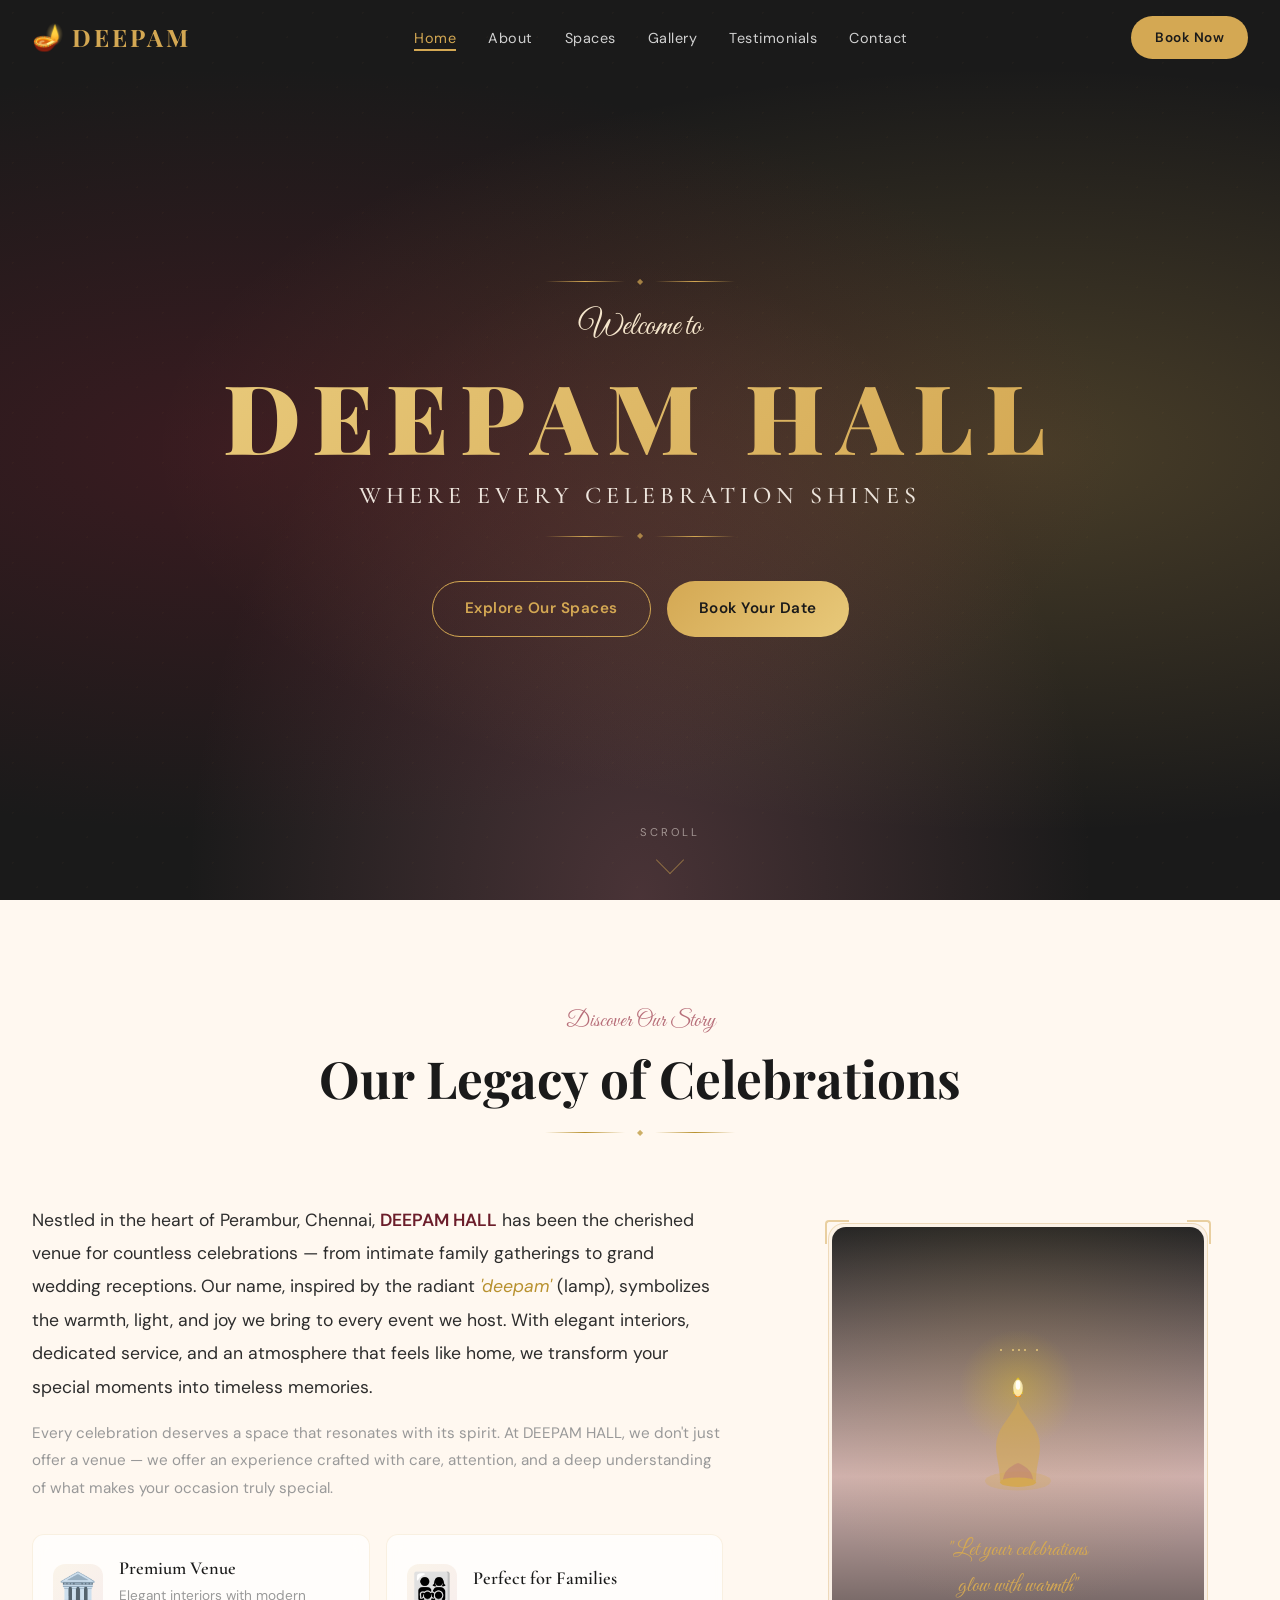
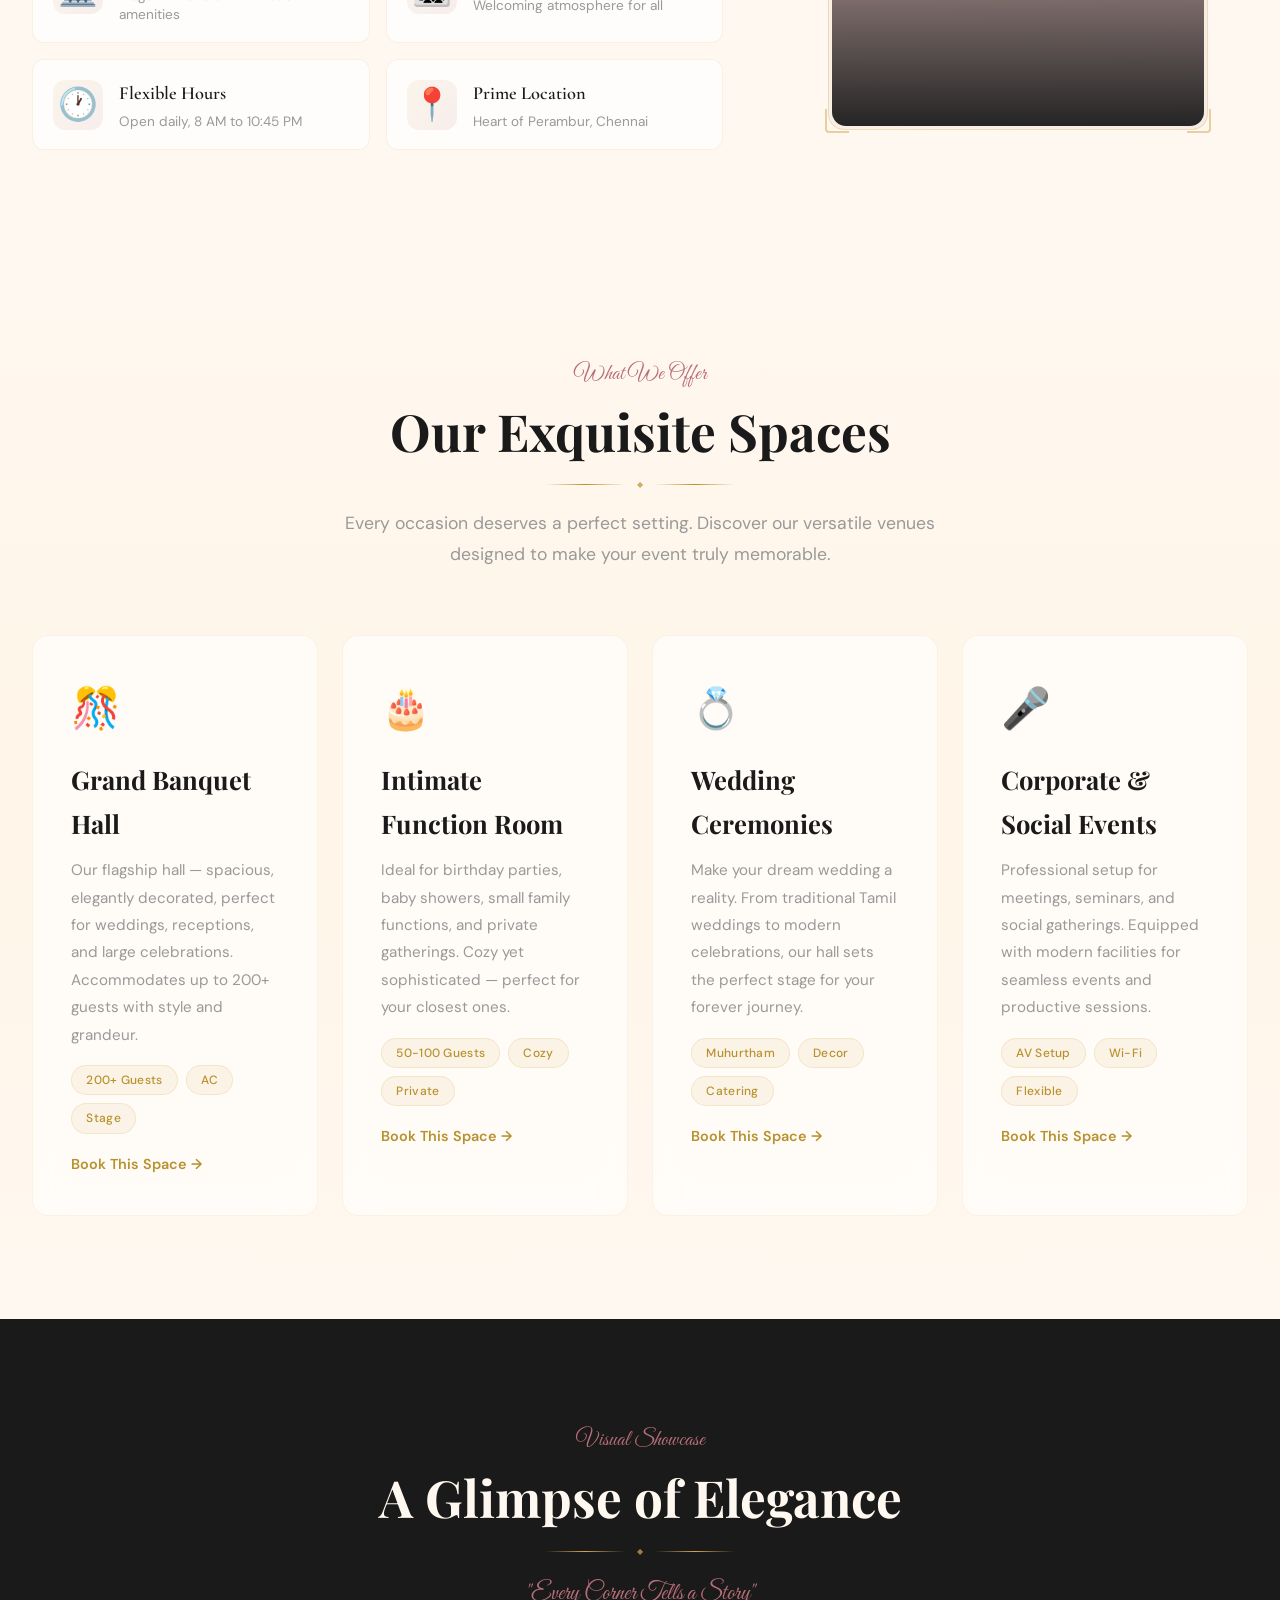
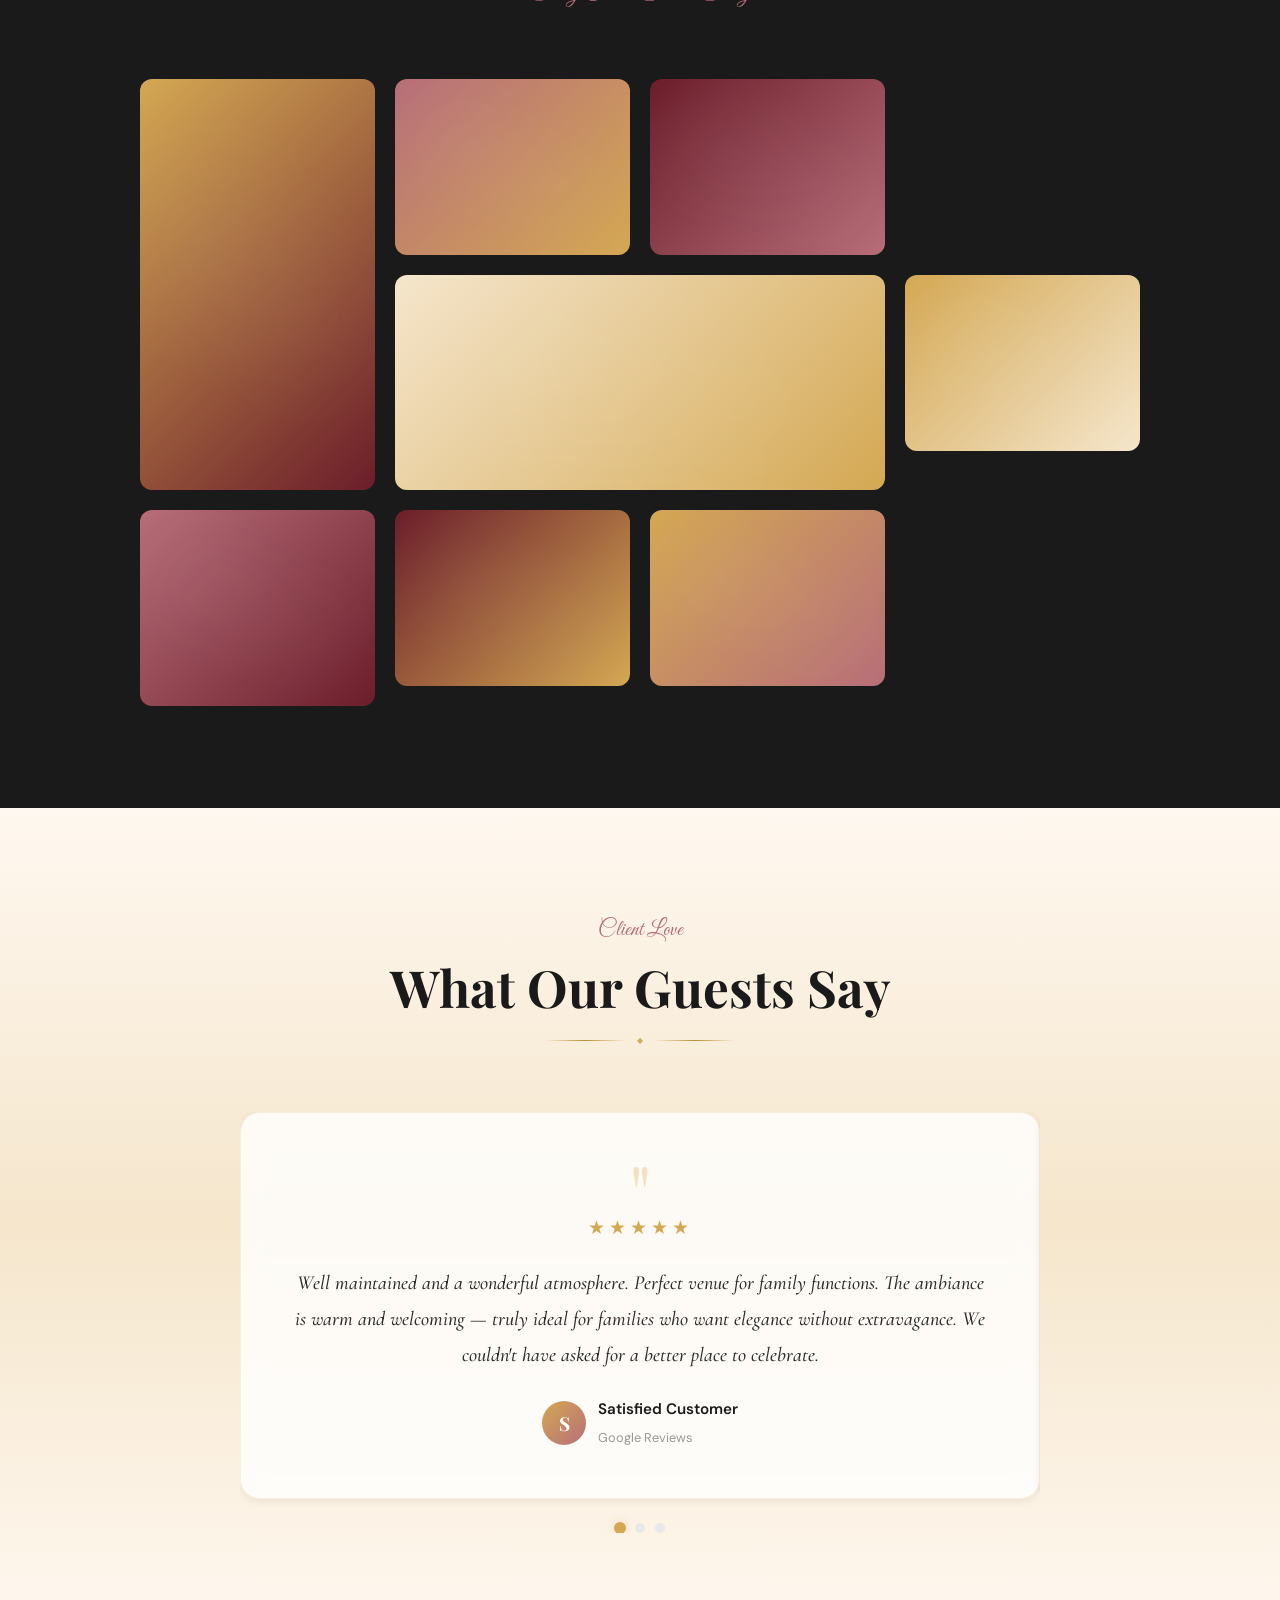
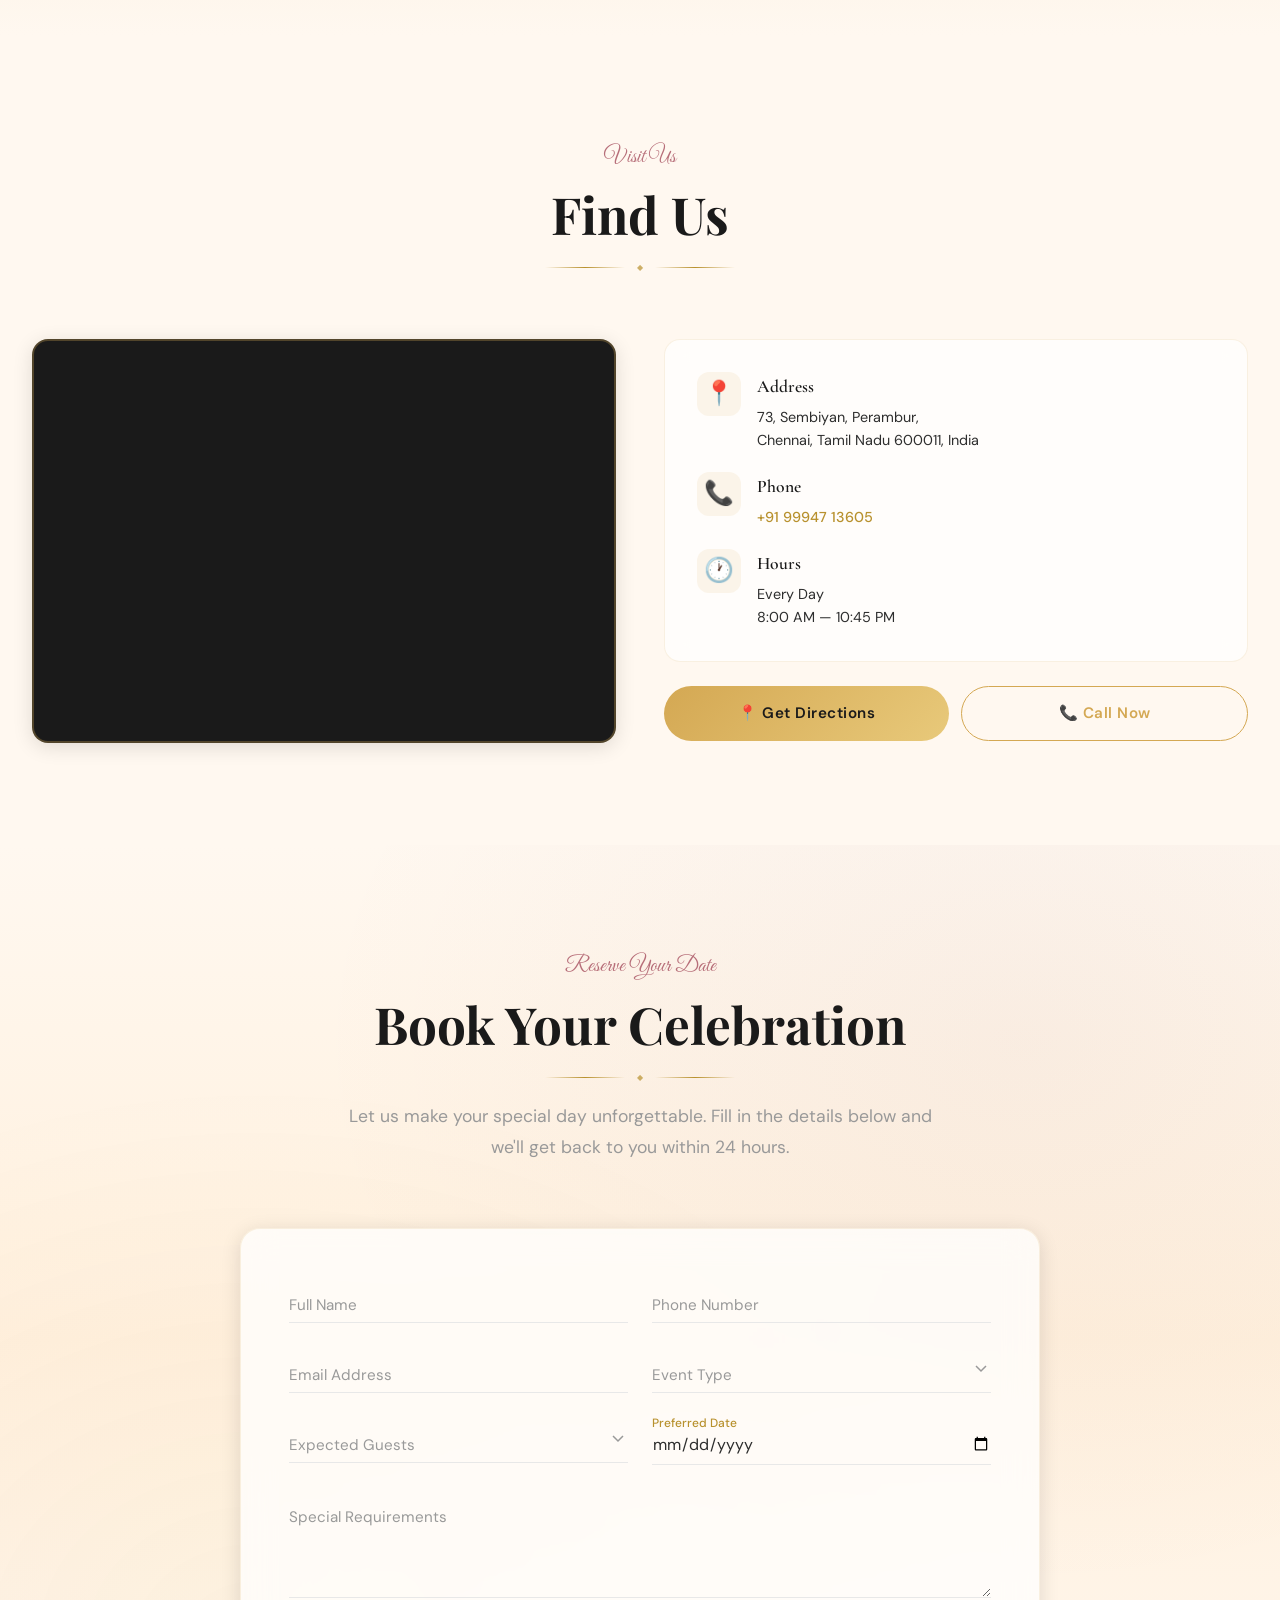
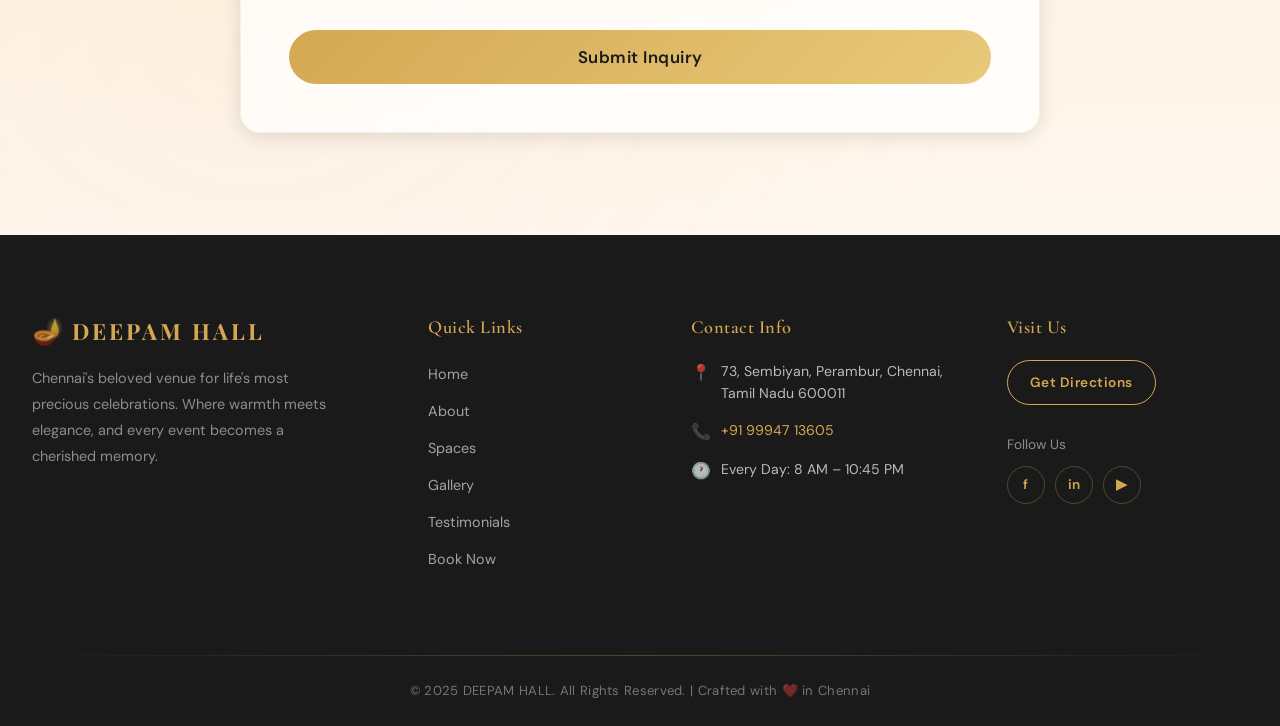
<file: index.html>
<!DOCTYPE html>
<html lang="en">
<head>
  <meta charset="UTF-8">
  <meta name="viewport" content="width=device-width, initial-scale=1.0">
  <title>DEEPAM HALL — Premium Banquet Hall in Perambur, Chennai | Weddings, Receptions & Events</title>
  <meta name="description" content="DEEPAM HALL is Chennai's premier banquet venue in Perambur for weddings, receptions, birthday parties, and corporate events. Elegant interiors, flexible timings, affordable packages. Book now: +91 99947 13605">
  <meta name="keywords" content="banquet hall Chennai, wedding hall Perambur, function hall Chennai, DEEPAM HALL, reception venue Chennai, party hall Perambur, event space Chennai, marriage hall Sembiyan">
  <meta property="og:title" content="DEEPAM HALL — Premium Banquet & Wedding Hall in Chennai">
  <meta property="og:description" content="Where Every Celebration Shines. Book the finest banquet hall in Perambur, Chennai for your special occasions.">
  <meta property="og:type" content="website">
  <meta name="robots" content="index, follow">
  <link rel="canonical" href="https://www.deepamhall.com/">
  <link rel="icon" type="image/svg+xml" href="data:image/svg+xml,<svg xmlns='http://www.w3.org/2000/svg' viewBox='0 0 100 100'><text y='.9em' font-size='90'>🪔</text></svg>">
  <link rel="preconnect" href="https://fonts.googleapis.com">
  <link rel="preconnect" href="https://fonts.gstatic.com" crossorigin>
  <link href="https://fonts.googleapis.com/css2?family=Cormorant+Garamond:wght@400;500;600;700&family=DM+Sans:wght@300;400;500;600&family=Great+Vibes&family=Playfair+Display:wght@400;500;600;700;800;900&display=swap" rel="stylesheet">
  <link rel="stylesheet" href="styles.css">
  <script type="application/ld+json">
  {
    "@context": "https://schema.org",
    "@type": "EventVenue",
    "name": "DEEPAM HALL",
    "description": "Chennai's premier banquet venue for weddings, receptions, birthday parties, and corporate events.",
    "address": {
      "@type": "PostalAddress",
      "streetAddress": "73, Sembiyan, Perambur",
      "addressLocality": "Chennai",
      "addressRegion": "Tamil Nadu",
      "postalCode": "600011",
      "addressCountry": "IN"
    },
    "telephone": "+919994713605",
    "openingHours": "Mo-Su 08:00-22:45",
    "url": "https://www.deepamhall.com",
    "priceRange": "$$",
    "image": "https://www.deepamhall.com/og-image.jpg"
  }
  </script>
</head>
<body>
  <!-- Skip to Content -->
  <a href="#main-content" class="skip-link">Skip to main content</a>

  <!-- Page Loader -->
  <div class="page-loader" id="pageLoader" aria-hidden="true">
    <div class="loader-content">
      <div class="loader-diya">
        <div class="diya-flame"></div>
        <div class="diya-body"></div>
      </div>
      <span class="loader-text">DEEPAM HALL</span>
      <div class="loader-bar"><div class="loader-bar-fill"></div></div>
    </div>
  </div>

  <!-- Scroll Progress Bar -->
  <div class="scroll-progress" id="scrollProgress" aria-hidden="true"></div>

  <!-- Navigation -->
  <header class="navbar" id="navbar" role="banner">
    <div class="navbar-container">
      <a href="#hero" class="nav-logo" aria-label="DEEPAM HALL Home">
        <span class="logo-icon">🪔</span>
        <span class="logo-text">DEEPAM</span>
      </a>

      <nav class="nav-menu" id="navMenu" role="navigation" aria-label="Main navigation">
        <ul class="nav-links">
          <li><a href="#hero" class="nav-link active">Home</a></li>
          <li><a href="#about" class="nav-link">About</a></li>
          <li><a href="#spaces" class="nav-link">Spaces</a></li>
          <li><a href="#gallery" class="nav-link">Gallery</a></li>
          <li><a href="#testimonials" class="nav-link">Testimonials</a></li>
          <li><a href="#contact" class="nav-link">Contact</a></li>
        </ul>
      </nav>

      <a href="#booking" class="nav-cta">Book Now</a>

      <button class="hamburger" id="hamburger" aria-label="Toggle navigation menu" aria-expanded="false">
        <span class="hamburger-line"></span>
        <span class="hamburger-line"></span>
        <span class="hamburger-line"></span>
      </button>
    </div>
    <div class="navbar-gold-line"></div>
  </header>

  <!-- Mobile Menu Overlay -->
  <div class="mobile-overlay" id="mobileOverlay" aria-hidden="true">
    <div class="mobile-overlay-content">
      <ul class="mobile-nav-links">
        <li><a href="#hero" class="mobile-link">Home</a></li>
        <li><a href="#about" class="mobile-link">About</a></li>
        <li><a href="#spaces" class="mobile-link">Spaces</a></li>
        <li><a href="#gallery" class="mobile-link">Gallery</a></li>
        <li><a href="#testimonials" class="mobile-link">Testimonials</a></li>
        <li><a href="#contact" class="mobile-link">Contact</a></li>
        <li><a href="#booking" class="mobile-link mobile-link-cta">Book Your Date</a></li>
      </ul>
      <div class="mobile-contact">
        <a href="tel:+919994713605" class="mobile-phone">📞 +91 99947 13605</a>
      </div>
    </div>
  </div>

  <main id="main-content">
    <!-- Hero Section -->
    <section class="hero" id="hero" aria-label="Welcome to DEEPAM HALL">
      <div class="hero-bg">
        <div class="hero-gradient"></div>
        <div class="hero-pattern"></div>
      </div>

      <!-- Particles -->
      <div class="particles" aria-hidden="true">
        <span class="particle"></span>
        <span class="particle"></span>
        <span class="particle"></span>
        <span class="particle"></span>
        <span class="particle"></span>
        <span class="particle"></span>
        <span class="particle"></span>
        <span class="particle"></span>
        <span class="particle"></span>
        <span class="particle"></span>
        <span class="particle"></span>
        <span class="particle"></span>
        <span class="particle"></span>
        <span class="particle"></span>
        <span class="particle"></span>
        <span class="particle"></span>
        <span class="particle"></span>
        <span class="particle"></span>
        <span class="particle"></span>
        <span class="particle"></span>
        <span class="particle"></span>
        <span class="particle"></span>
        <span class="particle"></span>
        <span class="particle"></span>
        <span class="particle"></span>
      </div>

      <div class="hero-content">
        <div class="hero-ornament-top" aria-hidden="true">
          <span class="ornament-line"></span>
          <span class="ornament-diamond">◆</span>
          <span class="ornament-line"></span>
        </div>
        <p class="hero-welcome">Welcome to</p>
        <h1 class="hero-title">
          <span class="hero-title-text">DEEPAM HALL</span>
        </h1>
        <p class="hero-tagline">Where Every Celebration Shines</p>
        <div class="hero-ornament-bottom" aria-hidden="true">
          <span class="ornament-line"></span>
          <span class="ornament-diamond">◆</span>
          <span class="ornament-line"></span>
        </div>
        <div class="hero-buttons">
          <a href="#spaces" class="btn btn-outline">
            <span>Explore Our Spaces</span>
          </a>
          <a href="#booking" class="btn btn-solid">
            <span>Book Your Date</span>
          </a>
        </div>
      </div>

      <div class="scroll-indicator" aria-hidden="true">
        <span class="scroll-text">Scroll</span>
        <div class="scroll-chevron">
          <span></span>
        </div>
      </div>
    </section>

    <!-- About Section -->
    <section class="section about" id="about" aria-labelledby="about-title">
      <div class="container">
        <div class="section-header reveal">
          <span class="section-label">Discover Our Story</span>
          <h2 class="section-title" id="about-title">Our Legacy of Celebrations</h2>
          <div class="section-ornament" aria-hidden="true">
            <span class="ornament-line"></span>
            <span class="ornament-diamond">◆</span>
            <span class="ornament-line"></span>
          </div>
        </div>

        <div class="about-grid">
          <div class="about-text reveal">
            <p class="about-description">
              Nestled in the heart of Perambur, Chennai, <strong>DEEPAM HALL</strong> has been the cherished venue for countless celebrations — from intimate family gatherings to grand wedding receptions. Our name, inspired by the radiant <em>'deepam'</em> (lamp), symbolizes the warmth, light, and joy we bring to every event we host. With elegant interiors, dedicated service, and an atmosphere that feels like home, we transform your special moments into timeless memories.
            </p>
            <p class="about-sub">
              Every celebration deserves a space that resonates with its spirit. At DEEPAM HALL, we don't just offer a venue — we offer an experience crafted with care, attention, and a deep understanding of what makes your occasion truly special.
            </p>

            <div class="about-highlights">
              <div class="highlight-card reveal" style="--delay: 0.1s">
                <div class="highlight-icon">🏛️</div>
                <div class="highlight-info">
                  <h3>Premium Venue</h3>
                  <p>Elegant interiors with modern amenities</p>
                </div>
              </div>
              <div class="highlight-card reveal" style="--delay: 0.2s">
                <div class="highlight-icon">👨‍👩‍👧‍👦</div>
                <div class="highlight-info">
                  <h3>Perfect for Families</h3>
                  <p>Welcoming atmosphere for all</p>
                </div>
              </div>
              <div class="highlight-card reveal" style="--delay: 0.3s">
                <div class="highlight-icon">🕐</div>
                <div class="highlight-info">
                  <h3>Flexible Hours</h3>
                  <p>Open daily, 8 AM to 10:45 PM</p>
                </div>
              </div>
              <div class="highlight-card reveal" style="--delay: 0.4s">
                <div class="highlight-icon">📍</div>
                <div class="highlight-info">
                  <h3>Prime Location</h3>
                  <p>Heart of Perambur, Chennai</p>
                </div>
              </div>
            </div>
          </div>

          <div class="about-visual reveal">
            <div class="deco-frame">
              <div class="deco-frame-inner">
                <div class="deco-lamp">
                  <div class="lamp-glow"></div>
                  <svg class="lamp-svg" viewBox="0 0 200 260" fill="none" xmlns="http://www.w3.org/2000/svg" aria-hidden="true">
                    <ellipse cx="100" cy="220" rx="55" ry="16" fill="#D4A853" opacity="0.3"/>
                    <path d="M70 220 C70 180, 50 160, 80 120 C90 105, 100 95, 100 80 C100 95, 110 105, 120 120 C150 160, 130 180, 130 220" fill="#D4A853" opacity="0.6"/>
                    <path d="M75 220 Q75 200 100 190 Q125 200 125 220" fill="#B76E79" opacity="0.4"/>
                    <ellipse cx="100" cy="222" rx="30" ry="8" fill="#D4A853"/>
                    <path d="M95 80 Q100 40 105 80" fill="#FF8C00" opacity="0.8"/>
                    <path d="M92 75 Q100 20 108 75" fill="#FFD700" opacity="0.6"/>
                    <ellipse cx="100" cy="65" rx="8" ry="14" fill="#FFF3C4" opacity="0.8"/>
                    <ellipse cx="100" cy="60" rx="4" ry="8" fill="#FFFFFF" opacity="0.9"/>
                  </svg>
                  <div class="lamp-particles">
                    <span></span><span></span><span></span><span></span><span></span>
                  </div>
                </div>
                <p class="deco-quote">"Let your celebrations<br>glow with warmth"</p>
              </div>
              <div class="deco-corner deco-corner-tl"></div>
              <div class="deco-corner deco-corner-tr"></div>
              <div class="deco-corner deco-corner-bl"></div>
              <div class="deco-corner deco-corner-br"></div>
            </div>
          </div>
        </div>
      </div>
    </section>

    <!-- Spaces Section -->
    <section class="section spaces" id="spaces" aria-labelledby="spaces-title">
      <div class="container">
        <div class="section-header reveal">
          <span class="section-label">What We Offer</span>
          <h2 class="section-title" id="spaces-title">Our Exquisite Spaces</h2>
          <div class="section-ornament" aria-hidden="true">
            <span class="ornament-line"></span>
            <span class="ornament-diamond">◆</span>
            <span class="ornament-line"></span>
          </div>
          <p class="section-subtitle">Every occasion deserves a perfect setting. Discover our versatile venues designed to make your event truly memorable.</p>
        </div>

        <div class="spaces-grid">
          <article class="space-card reveal" style="--delay: 0.1s">
            <div class="space-card-glow"></div>
            <div class="space-icon">🎊</div>
            <h3 class="space-title">Grand Banquet Hall</h3>
            <p class="space-desc">Our flagship hall — spacious, elegantly decorated, perfect for weddings, receptions, and large celebrations. Accommodates up to 200+ guests with style and grandeur.</p>
            <div class="space-features">
              <span>200+ Guests</span>
              <span>AC</span>
              <span>Stage</span>
            </div>
            <a href="#booking" class="space-link">Book This Space →</a>
          </article>

          <article class="space-card reveal" style="--delay: 0.2s">
            <div class="space-card-glow"></div>
            <div class="space-icon">🎂</div>
            <h3 class="space-title">Intimate Function Room</h3>
            <p class="space-desc">Ideal for birthday parties, baby showers, small family functions, and private gatherings. Cozy yet sophisticated — perfect for your closest ones.</p>
            <div class="space-features">
              <span>50-100 Guests</span>
              <span>Cozy</span>
              <span>Private</span>
            </div>
            <a href="#booking" class="space-link">Book This Space →</a>
          </article>

          <article class="space-card reveal" style="--delay: 0.3s">
            <div class="space-card-glow"></div>
            <div class="space-icon">💍</div>
            <h3 class="space-title">Wedding Ceremonies</h3>
            <p class="space-desc">Make your dream wedding a reality. From traditional Tamil weddings to modern celebrations, our hall sets the perfect stage for your forever journey.</p>
            <div class="space-features">
              <span>Muhurtham</span>
              <span>Decor</span>
              <span>Catering</span>
            </div>
            <a href="#booking" class="space-link">Book This Space →</a>
          </article>

          <article class="space-card reveal" style="--delay: 0.4s">
            <div class="space-card-glow"></div>
            <div class="space-icon">🎤</div>
            <h3 class="space-title">Corporate & Social Events</h3>
            <p class="space-desc">Professional setup for meetings, seminars, and social gatherings. Equipped with modern facilities for seamless events and productive sessions.</p>
            <div class="space-features">
              <span>AV Setup</span>
              <span>Wi-Fi</span>
              <span>Flexible</span>
            </div>
            <a href="#booking" class="space-link">Book This Space →</a>
          </article>
        </div>
      </div>
    </section>

    <!-- Gallery Section -->
    <section class="section gallery" id="gallery" aria-labelledby="gallery-title">
      <div class="container">
        <div class="section-header reveal">
          <span class="section-label">Visual Showcase</span>
          <h2 class="section-title" id="gallery-title">A Glimpse of Elegance</h2>
          <div class="section-ornament" aria-hidden="true">
            <span class="ornament-line"></span>
            <span class="ornament-diamond">◆</span>
            <span class="ornament-line"></span>
          </div>
          <p class="section-quote">"Every Corner Tells a Story"</p>
        </div>

        <div class="gallery-grid">
          <div class="gallery-item gallery-item-tall reveal" style="--delay: 0.05s">
            <div class="gallery-placeholder" style="--g1: #D4A853; --g2: #6B1D2A;">
              <div class="gallery-pattern"></div>
            </div>
            <div class="gallery-overlay">
              <span class="gallery-label">Grand Hall</span>
              <span class="gallery-sub">Main Venue</span>
            </div>
          </div>
          <div class="gallery-item reveal" style="--delay: 0.1s">
            <div class="gallery-placeholder" style="--g1: #B76E79; --g2: #D4A853;">
              <div class="gallery-pattern"></div>
            </div>
            <div class="gallery-overlay">
              <span class="gallery-label">Wedding Setup</span>
              <span class="gallery-sub">Decorated Stage</span>
            </div>
          </div>
          <div class="gallery-item reveal" style="--delay: 0.15s">
            <div class="gallery-placeholder" style="--g1: #6B1D2A; --g2: #B76E79;">
              <div class="gallery-pattern"></div>
            </div>
            <div class="gallery-overlay">
              <span class="gallery-label">Stage Decor</span>
              <span class="gallery-sub">Floral Design</span>
            </div>
          </div>
          <div class="gallery-item gallery-item-wide reveal" style="--delay: 0.2s">
            <div class="gallery-placeholder" style="--g1: #F5E6CC; --g2: #D4A853;">
              <div class="gallery-pattern"></div>
            </div>
            <div class="gallery-overlay">
              <span class="gallery-label">Dining Area</span>
              <span class="gallery-sub">Seating Arrangement</span>
            </div>
          </div>
          <div class="gallery-item reveal" style="--delay: 0.25s">
            <div class="gallery-placeholder" style="--g1: #D4A853; --g2: #F5E6CC;">
              <div class="gallery-pattern"></div>
            </div>
            <div class="gallery-overlay">
              <span class="gallery-label">Entrance</span>
              <span class="gallery-sub">Welcome Area</span>
            </div>
          </div>
          <div class="gallery-item gallery-item-tall reveal" style="--delay: 0.3s">
            <div class="gallery-placeholder" style="--g1: #B76E79; --g2: #6B1D2A;">
              <div class="gallery-pattern"></div>
            </div>
            <div class="gallery-overlay">
              <span class="gallery-label">Lighting</span>
              <span class="gallery-sub">Ambient Glow</span>
            </div>
          </div>
          <div class="gallery-item reveal" style="--delay: 0.35s">
            <div class="gallery-placeholder" style="--g1: #6B1D2A; --g2: #D4A853;">
              <div class="gallery-pattern"></div>
            </div>
            <div class="gallery-overlay">
              <span class="gallery-label">Reception</span>
              <span class="gallery-sub">Guest Welcome</span>
            </div>
          </div>
          <div class="gallery-item reveal" style="--delay: 0.4s">
            <div class="gallery-placeholder" style="--g1: #D4A853; --g2: #B76E79;">
              <div class="gallery-pattern"></div>
            </div>
            <div class="gallery-overlay">
              <span class="gallery-label">Celebrations</span>
              <span class="gallery-sub">Joyous Moments</span>
            </div>
          </div>
        </div>
      </div>
    </section>

    <!-- Testimonials Section -->
    <section class="section testimonials" id="testimonials" aria-labelledby="testimonials-title">
      <div class="container">
        <div class="section-header reveal">
          <span class="section-label">Client Love</span>
          <h2 class="section-title" id="testimonials-title">What Our Guests Say</h2>
          <div class="section-ornament" aria-hidden="true">
            <span class="ornament-line"></span>
            <span class="ornament-diamond">◆</span>
            <span class="ornament-line"></span>
          </div>
        </div>

        <div class="testimonial-carousel reveal">
          <div class="testimonial-track" id="testimonialTrack">
            <div class="testimonial-card">
              <div class="testimonial-quote" aria-hidden="true">"</div>
              <div class="testimonial-stars" aria-label="5 out of 5 stars">★★★★★</div>
              <blockquote class="testimonial-text">
                Well maintained and a wonderful atmosphere. Perfect venue for family functions. The ambiance is warm and welcoming — truly ideal for families who want elegance without extravagance. We couldn't have asked for a better place to celebrate.
              </blockquote>
              <div class="testimonial-author">
                <div class="author-avatar">S</div>
                <div class="author-info">
                  <span class="author-name">Satisfied Customer</span>
                  <span class="author-source">Google Reviews</span>
                </div>
              </div>
            </div>

            <div class="testimonial-card">
              <div class="testimonial-quote" aria-hidden="true">"</div>
              <div class="testimonial-stars" aria-label="4 out of 5 stars">★★★★☆</div>
              <blockquote class="testimonial-text">
                Great choice for small to medium-sized functions. The hall is neat and the staff is cooperative. Just note that four-wheeler parking is limited, so plan accordingly. Overall, a very pleasant experience hosting our family event here.
              </blockquote>
              <div class="testimonial-author">
                <div class="author-avatar">E</div>
                <div class="author-info">
                  <span class="author-name">Event Host</span>
                  <span class="author-source">Google Reviews</span>
                </div>
              </div>
            </div>

            <div class="testimonial-card">
              <div class="testimonial-quote" aria-hidden="true">"</div>
              <div class="testimonial-stars" aria-label="4 out of 5 stars">★★★★☆</div>
              <blockquote class="testimonial-text">
                Lovely venue overall! A small tip — do check the changing room location during your initial visit so you can plan your event flow smoothly. The hall itself is beautiful and the atmosphere is perfect for celebrations of all kinds.
              </blockquote>
              <div class="testimonial-author">
                <div class="author-avatar">W</div>
                <div class="author-info">
                  <span class="author-name">Wedding Guest</span>
                  <span class="author-source">Google Reviews</span>
                </div>
              </div>
            </div>
          </div>

          <div class="testimonial-dots" role="tablist" aria-label="Testimonial navigation">
            <button class="dot active" role="tab" aria-selected="true" aria-label="Testimonial 1" data-slide="0"></button>
            <button class="dot" role="tab" aria-selected="false" aria-label="Testimonial 2" data-slide="1"></button>
            <button class="dot" role="tab" aria-selected="false" aria-label="Testimonial 3" data-slide="2"></button>
          </div>
        </div>
      </div>
    </section>

    <!-- Location Section -->
    <section class="section location" id="contact" aria-labelledby="location-title">
      <div class="container">
        <div class="section-header reveal">
          <span class="section-label">Visit Us</span>
          <h2 class="section-title" id="location-title">Find Us</h2>
          <div class="section-ornament" aria-hidden="true">
            <span class="ornament-line"></span>
            <span class="ornament-diamond">◆</span>
            <span class="ornament-line"></span>
          </div>
        </div>

        <div class="location-grid">
          <div class="map-wrapper reveal">
            <iframe
              src="https://maps.google.com/maps?q=Deepam+Hall+73+Sembiyan+Perambur+Chennai+Tamil+Nadu+600011&t=&z=15&ie=UTF8&iwloc=&output=embed"
              width="100%"
              height="100%"
              style="border:0;"
              allowfullscreen=""
              loading="lazy"
              referrerpolicy="no-referrer-when-downgrade"
              title="DEEPAM HALL location on Google Maps">
            </iframe>
          </div>

          <div class="location-info reveal">
            <div class="info-card">
              <div class="info-item">
                <div class="info-icon">📍</div>
                <div class="info-detail">
                  <h3>Address</h3>
                  <p>73, Sembiyan, Perambur,<br>Chennai, Tamil Nadu 600011, India</p>
                </div>
              </div>
              <div class="info-item">
                <div class="info-icon">📞</div>
                <div class="info-detail">
                  <h3>Phone</h3>
                  <p><a href="tel:+919994713605">+91 99947 13605</a></p>
                </div>
              </div>
              <div class="info-item">
                <div class="info-icon">🕐</div>
                <div class="info-detail">
                  <h3>Hours</h3>
                  <p>Every Day<br>8:00 AM — 10:45 PM</p>
                </div>
              </div>
            </div>

            <div class="location-buttons">
              <a href="https://maps.app.goo.gl/4ixS8m4Bm78qTiiV8" target="_blank" rel="noopener noreferrer" class="btn btn-solid">
                <span>📍 Get Directions</span>
              </a>
              <a href="tel:+919994713605" class="btn btn-outline">
                <span>📞 Call Now</span>
              </a>
            </div>
          </div>
        </div>
      </div>
    </section>

    <!-- Booking Section -->
    <section class="section booking" id="booking" aria-labelledby="booking-title">
      <div class="container">
        <div class="section-header reveal">
          <span class="section-label">Reserve Your Date</span>
          <h2 class="section-title" id="booking-title">Book Your Celebration</h2>
          <div class="section-ornament" aria-hidden="true">
            <span class="ornament-line"></span>
            <span class="ornament-diamond">◆</span>
            <span class="ornament-line"></span>
          </div>
          <p class="section-subtitle">Let us make your special day unforgettable. Fill in the details below and we'll get back to you within 24 hours.</p>
        </div>

        <div class="booking-form-wrapper reveal">
          <form class="booking-form" id="bookingForm" novalidate>
            <div class="form-row">
              <div class="form-group">
                <input type="text" id="fullName" name="fullName" required autocomplete="name" placeholder=" ">
                <label for="fullName">Full Name</label>
                <span class="form-line"></span>
              </div>
              <div class="form-group">
                <input type="tel" id="phone" name="phone" required autocomplete="tel" placeholder=" " pattern="[0-9+\s-]{10,}">
                <label for="phone">Phone Number</label>
                <span class="form-line"></span>
              </div>
            </div>

            <div class="form-row">
              <div class="form-group">
                <input type="email" id="email" name="email" required autocomplete="email" placeholder=" ">
                <label for="email">Email Address</label>
                <span class="form-line"></span>
              </div>
              <div class="form-group">
                <select id="eventType" name="eventType" required>
                  <option value="" disabled selected></option>
                  <option value="wedding">Wedding</option>
                  <option value="reception">Reception</option>
                  <option value="birthday">Birthday Party</option>
                  <option value="corporate">Corporate Event</option>
                  <option value="other">Other</option>
                </select>
                <label for="eventType">Event Type</label>
                <span class="form-line"></span>
              </div>
            </div>

            <div class="form-row">
              <div class="form-group">
                <select id="guests" name="guests" required>
                  <option value="" disabled selected></option>
                  <option value="50-100">50 – 100 Guests</option>
                  <option value="100-200">100 – 200 Guests</option>
                  <option value="200-300">200 – 300 Guests</option>
                  <option value="300+">300+ Guests</option>
                </select>
                <label for="guests">Expected Guests</label>
                <span class="form-line"></span>
              </div>
              <div class="form-group">
                <input type="date" id="eventDate" name="eventDate" required placeholder=" ">
                <label for="eventDate">Preferred Date</label>
                <span class="form-line"></span>
              </div>
            </div>

            <div class="form-group form-group-full">
              <textarea id="requirements" name="requirements" rows="4" placeholder=" "></textarea>
              <label for="requirements">Special Requirements</label>
              <span class="form-line"></span>
            </div>

            <button type="submit" class="btn btn-submit" id="submitBtn">
              <span class="btn-text">Submit Inquiry</span>
              <span class="btn-loader" aria-hidden="true"></span>
            </button>

            <div class="form-success" id="formSuccess" role="alert">
              <div class="success-icon">✓</div>
              <h3>Thank You!</h3>
              <p>Your inquiry has been received. We'll contact you within 24 hours to confirm your booking.</p>
            </div>
          </form>
        </div>
      </div>
    </section>
  </main>

  <!-- Footer -->
  <footer class="footer" role="contentinfo">
    <div class="footer-pattern" aria-hidden="true"></div>
    <div class="container">
      <div class="footer-grid">
        <div class="footer-brand">
          <a href="#hero" class="footer-logo" aria-label="DEEPAM HALL Home">
            <span class="logo-icon">🪔</span>
            <span class="logo-text">DEEPAM HALL</span>
          </a>
          <p class="footer-desc">Chennai's beloved venue for life's most precious celebrations. Where warmth meets elegance, and every event becomes a cherished memory.</p>
        </div>

        <div class="footer-links-col">
          <h3 class="footer-heading">Quick Links</h3>
          <ul class="footer-links">
            <li><a href="#hero">Home</a></li>
            <li><a href="#about">About</a></li>
            <li><a href="#spaces">Spaces</a></li>
            <li><a href="#gallery">Gallery</a></li>
            <li><a href="#testimonials">Testimonials</a></li>
            <li><a href="#booking">Book Now</a></li>
          </ul>
        </div>

        <div class="footer-contact-col">
          <h3 class="footer-heading">Contact Info</h3>
          <ul class="footer-contact">
            <li>
              <span class="fc-icon">📍</span>
              <span>73, Sembiyan, Perambur, Chennai, Tamil Nadu 600011</span>
            </li>
            <li>
              <span class="fc-icon">📞</span>
              <a href="tel:+919994713605">+91 99947 13605</a>
            </li>
            <li>
              <span class="fc-icon">🕐</span>
              <span>Every Day: 8 AM – 10:45 PM</span>
            </li>
          </ul>
        </div>

        <div class="footer-visit">
          <h3 class="footer-heading">Visit Us</h3>
          <a href="https://maps.app.goo.gl/4ixS8m4Bm78qTiiV8" target="_blank" rel="noopener noreferrer" class="btn btn-outline btn-sm">Get Directions</a>
          <div class="footer-social">
            <span class="social-label">Follow Us</span>
            <div class="social-icons">
              <a href="#" class="social-icon" aria-label="Facebook">f</a>
              <a href="#" class="social-icon" aria-label="Instagram">in</a>
              <a href="#" class="social-icon" aria-label="YouTube">▶</a>
            </div>
          </div>
        </div>
      </div>

      <div class="footer-bottom">
        <div class="footer-bottom-line"></div>
        <p>© 2025 DEEPAM HALL. All Rights Reserved. | Crafted with ❤️ in Chennai</p>
      </div>
    </div>
  </footer>

  <!-- Floating Call Button (Mobile) -->
  <a href="tel:+919994713605" class="floating-call" aria-label="Call DEEPAM HALL">
    <span class="call-icon">📞</span>
    <span class="call-pulse"></span>
  </a>

  <script src="main.js"></script>
</body>
</html>
</file>
<file: styles.css>
/* ============================================
   DEEPAM HALL — Complete Stylesheet
   Premium Banquet Hall Website
   ============================================ */

/* ---- CSS Custom Properties ---- */
:root {
  --gold: #D4A853;
  --gold-light: #E8C97A;
  --gold-dark: #B8912E;
  --burgundy: #6B1D2A;
  --burgundy-light: #8B2D3A;
  --charcoal: #1A1A1A;
  --cream: #FFF8F0;
  --champagne: #F5E6CC;
  --rose-gold: #B76E79;
  --white: #FFFFFF;
  --dark-text: #2D2D2D;
  --grey-light: #E8E8E8;
  --grey-mid: #999999;

  --ff-display: 'Playfair Display', 'Georgia', serif;
  --ff-sub: 'Cormorant Garamond', 'Georgia', serif;
  --ff-body: 'DM Sans', 'Segoe UI', sans-serif;
  --ff-accent: 'Great Vibes', cursive;

  --container-max: 1280px;
  --section-padding: clamp(4rem, 8vw, 8rem);
  --border-radius: 12px;
  --transition: 0.4s cubic-bezier(0.25, 0.46, 0.45, 0.94);
  --transition-fast: 0.25s ease;
  --shadow-sm: 0 2px 8px rgba(0,0,0,0.08);
  --shadow-md: 0 4px 20px rgba(0,0,0,0.12);
  --shadow-lg: 0 8px 40px rgba(0,0,0,0.16);
  --shadow-gold: 0 4px 30px rgba(212,168,83,0.3);
}

/* ---- Reset & Base ---- */
*,
*::before,
*::after {
  margin: 0;
  padding: 0;
  box-sizing: border-box;
}

html {
  scroll-behavior: smooth;
  scroll-padding-top: 80px;
  -webkit-text-size-adjust: 100%;
}

body {
  font-family: var(--ff-body);
  font-weight: 400;
  font-size: 16px;
  line-height: 1.7;
  color: var(--dark-text);
  background-color: var(--cream);
  overflow-x: hidden;
  -webkit-font-smoothing: antialiased;
  -moz-osx-font-smoothing: grayscale;
}

img {
  max-width: 100%;
  height: auto;
  display: block;
}

a {
  text-decoration: none;
  color: inherit;
  transition: color var(--transition-fast);
}

ul {
  list-style: none;
}

button {
  border: none;
  background: none;
  cursor: pointer;
  font-family: inherit;
}

input, select, textarea {
  font-family: inherit;
  font-size: inherit;
}

/* ---- Accessibility ---- */
.skip-link {
  position: absolute;
  top: -100%;
  left: 50%;
  transform: translateX(-50%);
  background: var(--gold);
  color: var(--charcoal);
  padding: 12px 24px;
  z-index: 10000;
  border-radius: 0 0 8px 8px;
  font-weight: 600;
  transition: top 0.3s;
}

.skip-link:focus {
  top: 0;
}

*:focus-visible {
  outline: 2px solid var(--gold);
  outline-offset: 3px;
}

/* ---- Reduced Motion ---- */
@media (prefers-reduced-motion: reduce) {
  *,
  *::before,
  *::after {
    animation-duration: 0.01ms !important;
    animation-iteration-count: 1 !important;
    transition-duration: 0.01ms !important;
    scroll-behavior: auto !important;
  }

  .particles,
  .hero-gradient,
  .loader-content,
  .page-loader {
    display: none !important;
  }

  .reveal {
    opacity: 1 !important;
    transform: none !important;
  }
}

/* ---- Container ---- */
.container {
  width: 100%;
  max-width: var(--container-max);
  margin-inline: auto;
  padding-inline: clamp(1rem, 4vw, 2rem);
}

/* ---- Page Loader ---- */
.page-loader {
  position: fixed;
  inset: 0;
  background: var(--charcoal);
  z-index: 99999;
  display: flex;
  align-items: center;
  justify-content: center;
  transition: opacity 0.6s ease, visibility 0.6s ease;
}

.page-loader.loaded {
  opacity: 0;
  visibility: hidden;
  pointer-events: none;
}

.loader-content {
  text-align: center;
  animation: loaderPulse 1.5s ease infinite;
}

.loader-diya {
  position: relative;
  width: 60px;
  height: 80px;
  margin: 0 auto 20px;
}

.diya-flame {
  width: 14px;
  height: 22px;
  background: radial-gradient(ellipse, #FFF8E0, #FFD700, #FF8C00);
  border-radius: 50% 50% 50% 50% / 60% 60% 40% 40%;
  margin: 0 auto;
  animation: flicker 0.4s ease infinite alternate;
}

.diya-body {
  width: 40px;
  height: 18px;
  background: var(--gold);
  border-radius: 0 0 50% 50%;
  margin: 2px auto 0;
}

@keyframes flicker {
  0% { transform: scale(1) rotate(-2deg); opacity: 1; }
  100% { transform: scale(1.1) rotate(2deg); opacity: 0.85; }
}

.loader-text {
  font-family: var(--ff-display);
  font-size: 1.5rem;
  font-weight: 700;
  color: var(--gold);
  letter-spacing: 6px;
  display: block;
  margin-bottom: 20px;
}

.loader-bar {
  width: 120px;
  height: 2px;
  background: rgba(212, 168, 83, 0.2);
  border-radius: 2px;
  margin: 0 auto;
  overflow: hidden;
}

.loader-bar-fill {
  width: 100%;
  height: 100%;
  background: var(--gold);
  border-radius: 2px;
  animation: loaderFill 1.8s ease forwards;
}

@keyframes loaderFill {
  0% { transform: translateX(-100%); }
  100% { transform: translateX(0); }
}

@keyframes loaderPulse {
  0%, 100% { opacity: 1; }
  50% { opacity: 0.7; }
}

/* ---- Scroll Progress ---- */
.scroll-progress {
  position: fixed;
  top: 0;
  left: 0;
  height: 3px;
  width: 0%;
  background: linear-gradient(90deg, var(--gold), var(--rose-gold), var(--gold));
  z-index: 10001;
  transition: width 0.1s linear;
}

/* ---- Navbar ---- */
.navbar {
  position: fixed;
  top: 0;
  left: 0;
  width: 100%;
  z-index: 9999;
  padding: 0;
  transition: background var(--transition), box-shadow var(--transition), padding var(--transition);
  background: transparent;
}

.navbar.scrolled {
  background: rgba(26, 26, 26, 0.95);
  backdrop-filter: blur(20px);
  -webkit-backdrop-filter: blur(20px);
  box-shadow: 0 2px 30px rgba(0, 0, 0, 0.3);
}

.navbar-container {
  display: flex;
  align-items: center;
  justify-content: space-between;
  max-width: var(--container-max);
  margin: 0 auto;
  padding: 1rem clamp(1rem, 4vw, 2rem);
  transition: padding var(--transition);
}

.navbar.scrolled .navbar-container {
  padding-top: 0.6rem;
  padding-bottom: 0.6rem;
}

.navbar-gold-line {
  height: 1px;
  background: linear-gradient(90deg, transparent, var(--gold), transparent);
  opacity: 0;
  transition: opacity var(--transition);
}

.navbar.scrolled .navbar-gold-line {
  opacity: 0.5;
}

.nav-logo {
  display: flex;
  align-items: center;
  gap: 8px;
  z-index: 10;
}

.logo-icon {
  font-size: 1.6rem;
  line-height: 1;
}

.logo-text {
  font-family: var(--ff-display);
  font-size: clamp(1.2rem, 2.5vw, 1.5rem);
  font-weight: 700;
  color: var(--gold);
  letter-spacing: 3px;
}

.nav-menu {
  display: none;
}

.nav-links {
  display: flex;
  gap: clamp(1rem, 2.5vw, 2rem);
}

.nav-link {
  font-family: var(--ff-body);
  font-size: 0.9rem;
  font-weight: 400;
  color: rgba(255, 255, 255, 0.8);
  letter-spacing: 0.5px;
  position: relative;
  padding: 4px 0;
  transition: color var(--transition-fast);
}

.nav-link::after {
  content: '';
  position: absolute;
  bottom: 0;
  left: 50%;
  width: 0;
  height: 1.5px;
  background: var(--gold);
  transition: width var(--transition), left var(--transition);
}

.nav-link:hover,
.nav-link.active {
  color: var(--gold);
}

.nav-link:hover::after,
.nav-link.active::after {
  width: 100%;
  left: 0;
}

.nav-cta {
  display: none;
  font-family: var(--ff-body);
  font-size: 0.85rem;
  font-weight: 600;
  color: var(--charcoal);
  background: var(--gold);
  padding: 10px 24px;
  border-radius: 50px;
  letter-spacing: 0.5px;
  transition: all var(--transition-fast);
  position: relative;
  overflow: hidden;
}

.nav-cta::before {
  content: '';
  position: absolute;
  top: 0;
  left: -100%;
  width: 100%;
  height: 100%;
  background: linear-gradient(90deg, transparent, rgba(255,255,255,0.3), transparent);
  transition: left 0.6s;
}

.nav-cta:hover {
  background: var(--gold-light);
  box-shadow: var(--shadow-gold);
  transform: translateY(-1px);
}

.nav-cta:hover::before {
  left: 100%;
}

/* Hamburger */
.hamburger {
  display: flex;
  flex-direction: column;
  gap: 5px;
  z-index: 10010;
  padding: 6px;
  width: 36px;
}

.hamburger-line {
  width: 100%;
  height: 2px;
  background: var(--gold);
  border-radius: 2px;
  transition: all 0.3s ease;
  transform-origin: center;
}

.hamburger.active .hamburger-line:nth-child(1) {
  transform: translateY(7px) rotate(45deg);
}

.hamburger.active .hamburger-line:nth-child(2) {
  opacity: 0;
  transform: scaleX(0);
}

.hamburger.active .hamburger-line:nth-child(3) {
  transform: translateY(-7px) rotate(-45deg);
}

/* Mobile Overlay */
.mobile-overlay {
  position: fixed;
  inset: 0;
  background: rgba(26, 26, 26, 0.98);
  backdrop-filter: blur(30px);
  -webkit-backdrop-filter: blur(30px);
  z-index: 10000;
  display: flex;
  align-items: center;
  justify-content: center;
  opacity: 0;
  visibility: hidden;
  transition: all 0.4s ease;
}

.mobile-overlay.active {
  opacity: 1;
  visibility: visible;
}

.mobile-overlay-content {
  text-align: center;
}

.mobile-nav-links {
  display: flex;
  flex-direction: column;
  gap: 8px;
}

.mobile-link {
  font-family: var(--ff-display);
  font-size: clamp(1.5rem, 4vw, 2rem);
  font-weight: 500;
  color: var(--white);
  padding: 10px 20px;
  display: inline-block;
  transition: color var(--transition-fast), transform var(--transition-fast);
  opacity: 0;
  transform: translateX(40px);
}

.mobile-overlay.active .mobile-link {
  opacity: 1;
  transform: translateX(0);
}

.mobile-overlay.active .mobile-link:nth-child(1) { transition-delay: 0.1s; }
.mobile-overlay.active .mobile-link:nth-child(2) { transition-delay: 0.15s; }
.mobile-overlay.active .mobile-link:nth-child(3) { transition-delay: 0.2s; }
.mobile-overlay.active .mobile-link:nth-child(4) { transition-delay: 0.25s; }
.mobile-overlay.active .mobile-link:nth-child(5) { transition-delay: 0.3s; }
.mobile-overlay.active .mobile-link:nth-child(6) { transition-delay: 0.35s; }
.mobile-overlay.active .mobile-link:nth-child(7) { transition-delay: 0.4s; }

.mobile-link:hover {
  color: var(--gold);
  transform: translateX(8px);
}

.mobile-link-cta {
  color: var(--gold) !important;
  border: 1px solid var(--gold);
  border-radius: 50px;
  margin-top: 12px;
  font-size: clamp(1rem, 3vw, 1.3rem) !important;
}

.mobile-contact {
  margin-top: 2rem;
}

.mobile-phone {
  color: var(--champagne);
  font-size: 1rem;
  opacity: 0;
  transition: opacity 0.4s 0.5s;
}

.mobile-overlay.active .mobile-phone {
  opacity: 1;
}

/* ---- Hero Section ---- */
.hero {
  position: relative;
  min-height: 100vh;
  display: flex;
  align-items: center;
  justify-content: center;
  overflow: hidden;
  background: var(--charcoal);
}

.hero-bg {
  position: absolute;
  inset: 0;
  z-index: 1;
}

.hero-gradient {
  position: absolute;
  inset: 0;
  background:
    radial-gradient(ellipse at 20% 50%, rgba(107, 29, 42, 0.4) 0%, transparent 60%),
    radial-gradient(ellipse at 80% 50%, rgba(212, 168, 83, 0.25) 0%, transparent 60%),
    radial-gradient(ellipse at 50% 100%, rgba(183, 110, 121, 0.3) 0%, transparent 50%),
    radial-gradient(ellipse at 50% 0%, rgba(26, 26, 26, 0.8) 0%, transparent 60%);
  animation: gradientShift 12s ease infinite alternate;
}

@keyframes gradientShift {
  0% {
    background:
      radial-gradient(ellipse at 20% 50%, rgba(107, 29, 42, 0.4) 0%, transparent 60%),
      radial-gradient(ellipse at 80% 50%, rgba(212, 168, 83, 0.25) 0%, transparent 60%),
      radial-gradient(ellipse at 50% 100%, rgba(183, 110, 121, 0.3) 0%, transparent 50%),
      radial-gradient(ellipse at 50% 0%, rgba(26, 26, 26, 0.8) 0%, transparent 60%);
  }
  50% {
    background:
      radial-gradient(ellipse at 40% 30%, rgba(212, 168, 83, 0.35) 0%, transparent 60%),
      radial-gradient(ellipse at 60% 70%, rgba(107, 29, 42, 0.3) 0%, transparent 60%),
      radial-gradient(ellipse at 30% 80%, rgba(183, 110, 121, 0.25) 0%, transparent 50%),
      radial-gradient(ellipse at 70% 20%, rgba(26, 26, 26, 0.7) 0%, transparent 60%);
  }
  100% {
    background:
      radial-gradient(ellipse at 60% 60%, rgba(107, 29, 42, 0.35) 0%, transparent 60%),
      radial-gradient(ellipse at 30% 30%, rgba(212, 168, 83, 0.3) 0%, transparent 60%),
      radial-gradient(ellipse at 70% 90%, rgba(183, 110, 121, 0.2) 0%, transparent 50%),
      radial-gradient(ellipse at 40% 10%, rgba(26, 26, 26, 0.75) 0%, transparent 60%);
  }
}

.hero-pattern {
  position: absolute;
  inset: 0;
  opacity: 0.03;
  background-image:
    radial-gradient(circle at 25% 25%, var(--gold) 1px, transparent 1px),
    radial-gradient(circle at 75% 75%, var(--gold) 1px, transparent 1px);
  background-size: 50px 50px;
}

/* Particles */
.particles {
  position: absolute;
  inset: 0;
  z-index: 2;
  overflow: hidden;
}

.particle {
  position: absolute;
  width: 3px;
  height: 3px;
  background: var(--gold);
  border-radius: 50%;
  opacity: 0;
  animation: particleFloat linear infinite;
}

.particle:nth-child(1) { left: 5%; animation-duration: 8s; animation-delay: 0s; width: 2px; height: 2px; }
.particle:nth-child(2) { left: 12%; animation-duration: 10s; animation-delay: 1s; width: 3px; height: 3px; }
.particle:nth-child(3) { left: 20%; animation-duration: 7s; animation-delay: 0.5s; width: 2px; height: 2px; }
.particle:nth-child(4) { left: 28%; animation-duration: 9s; animation-delay: 2s; width: 4px; height: 4px; }
.particle:nth-child(5) { left: 35%; animation-duration: 11s; animation-delay: 0.3s; width: 2px; height: 2px; }
.particle:nth-child(6) { left: 42%; animation-duration: 8s; animation-delay: 1.5s; width: 3px; height: 3px; }
.particle:nth-child(7) { left: 48%; animation-duration: 10s; animation-delay: 0.8s; width: 2px; height: 2px; }
.particle:nth-child(8) { left: 55%; animation-duration: 7s; animation-delay: 2.5s; width: 4px; height: 4px; }
.particle:nth-child(9) { left: 62%; animation-duration: 9s; animation-delay: 0.2s; width: 2px; height: 2px; }
.particle:nth-child(10) { left: 68%; animation-duration: 12s; animation-delay: 1.8s; width: 3px; height: 3px; }
.particle:nth-child(11) { left: 75%; animation-duration: 8s; animation-delay: 0.7s; width: 2px; height: 2px; }
.particle:nth-child(12) { left: 82%; animation-duration: 10s; animation-delay: 3s; width: 3px; height: 3px; }
.particle:nth-child(13) { left: 88%; animation-duration: 9s; animation-delay: 0.4s; width: 2px; height: 2px; }
.particle:nth-child(14) { left: 95%; animation-duration: 7s; animation-delay: 1.2s; width: 4px; height: 4px; }
.particle:nth-child(15) { left: 8%; animation-duration: 11s; animation-delay: 2.2s; width: 3px; height: 3px; }
.particle:nth-child(16) { left: 18%; animation-duration: 8s; animation-delay: 0.9s; width: 2px; height: 2px; }
.particle:nth-child(17) { left: 32%; animation-duration: 10s; animation-delay: 1.7s; width: 3px; height: 3px; }
.particle:nth-child(18) { left: 45%; animation-duration: 9s; animation-delay: 0.1s; width: 2px; height: 2px; }
.particle:nth-child(19) { left: 58%; animation-duration: 7s; animation-delay: 2.8s; width: 4px; height: 4px; }
.particle:nth-child(20) { left: 72%; animation-duration: 11s; animation-delay: 0.6s; width: 2px; height: 2px; }
.particle:nth-child(21) { left: 85%; animation-duration: 8s; animation-delay: 1.4s; width: 3px; height: 3px; }
.particle:nth-child(22) { left: 92%; animation-duration: 10s; animation-delay: 0.3s; width: 2px; height: 2px; }
.particle:nth-child(23) { left: 15%; animation-duration: 9s; animation-delay: 2.1s; width: 3px; height: 3px; }
.particle:nth-child(24) { left: 50%; animation-duration: 7s; animation-delay: 1.1s; width: 2px; height: 2px; }
.particle:nth-child(25) { left: 78%; animation-duration: 12s; animation-delay: 0.5s; width: 4px; height: 4px; }

@keyframes particleFloat {
  0% {
    bottom: -5%;
    opacity: 0;
    transform: translateX(0) scale(0);
  }
  10% {
    opacity: 0.8;
    transform: scale(1);
  }
  90% {
    opacity: 0.3;
  }
  100% {
    bottom: 105%;
    opacity: 0;
    transform: translateX(60px) scale(0.5);
  }
}

/* Hero Content */
.hero-content {
  position: relative;
  z-index: 3;
  text-align: center;
  padding: 0 1rem;
  animation: heroFadeIn 1.2s ease 0.3s both;
}

@keyframes heroFadeIn {
  0% { opacity: 0; transform: translateY(30px); }
  100% { opacity: 1; transform: translateY(0); }
}

.hero-ornament-top,
.hero-ornament-bottom {
  display: flex;
  align-items: center;
  justify-content: center;
  gap: 12px;
  margin: 12px 0;
}

.ornament-line {
  width: clamp(30px, 8vw, 80px);
  height: 1px;
  background: linear-gradient(90deg, transparent, var(--gold), transparent);
}

.ornament-diamond {
  color: var(--gold);
  font-size: 0.5rem;
  opacity: 0.7;
}

.hero-welcome {
  font-family: var(--ff-accent);
  font-size: clamp(1.2rem, 3vw, 2rem);
  color: var(--champagne);
  margin-bottom: 0;
  animation: heroFadeIn 1.2s ease 0.5s both;
}

.hero-title {
  margin: 8px 0;
  animation: heroFadeIn 1.2s ease 0.7s both;
}

.hero-title-text {
  font-family: var(--ff-display);
  font-size: clamp(2.8rem, 8vw, 6rem);
  font-weight: 900;
  letter-spacing: clamp(4px, 1.5vw, 12px);
  line-height: 1.1;
  background: linear-gradient(135deg, var(--gold-light), var(--gold), var(--gold-dark), var(--gold-light));
  background-size: 300% 300%;
  -webkit-background-clip: text;
  background-clip: text;
  -webkit-text-fill-color: transparent;
  animation: shimmerText 4s ease infinite;
  text-shadow: none;
}

@keyframes shimmerText {
  0% { background-position: 0% 50%; }
  50% { background-position: 100% 50%; }
  100% { background-position: 0% 50%; }
}

.hero-tagline {
  font-family: var(--ff-sub);
  font-size: clamp(1rem, 2.5vw, 1.5rem);
  font-weight: 500;
  color: rgba(255, 248, 240, 0.9);
  letter-spacing: clamp(2px, 0.5vw, 5px);
  text-transform: uppercase;
  animation: heroFadeIn 1.2s ease 0.9s both;
}

.hero-buttons {
  display: flex;
  flex-wrap: wrap;
  gap: 16px;
  justify-content: center;
  margin-top: clamp(1.5rem, 3vw, 2.5rem);
  animation: heroFadeIn 1.2s ease 1.1s both;
}

/* Buttons */
.btn {
  position: relative;
  display: inline-flex;
  align-items: center;
  justify-content: center;
  padding: 14px 32px;
  font-family: var(--ff-body);
  font-size: 0.95rem;
  font-weight: 600;
  letter-spacing: 0.5px;
  border-radius: 50px;
  overflow: hidden;
  transition: all var(--transition);
  cursor: pointer;
  min-width: 180px;
}

.btn-outline {
  border: 1.5px solid var(--gold);
  color: var(--gold);
  background: transparent;
}

.btn-outline::before {
  content: '';
  position: absolute;
  top: 0;
  left: -100%;
  width: 100%;
  height: 100%;
  background: linear-gradient(90deg, transparent, rgba(212, 168, 83, 0.15), transparent);
  transition: left 0.6s ease;
}

.btn-outline:hover {
  background: rgba(212, 168, 83, 0.1);
  box-shadow: 0 0 20px rgba(212, 168, 83, 0.2);
  transform: translateY(-2px);
}

.btn-outline:hover::before {
  left: 100%;
}

.btn-solid {
  background: linear-gradient(135deg, var(--gold), var(--gold-light));
  color: var(--charcoal);
  border: none;
}

.btn-solid::before {
  content: '';
  position: absolute;
  top: 50%;
  left: 50%;
  width: 0;
  height: 0;
  background: rgba(255, 255, 255, 0.3);
  border-radius: 50%;
  transform: translate(-50%, -50%);
  transition: width 0.6s, height 0.6s;
}

.btn-solid:hover {
  box-shadow: var(--shadow-gold);
  transform: translateY(-2px);
}

.btn-solid:hover::before {
  width: 300px;
  height: 300px;
}

.btn-sm {
  padding: 10px 22px;
  font-size: 0.85rem;
  min-width: auto;
}

/* Scroll Indicator */
.scroll-indicator {
  position: absolute;
  bottom: 30px;
  left: 50%;
  transform: translateX(-50%);
  z-index: 3;
  display: flex;
  flex-direction: column;
  align-items: center;
  gap: 8px;
  animation: heroFadeIn 1.2s ease 1.5s both;
}

.scroll-text {
  font-family: var(--ff-body);
  font-size: 0.7rem;
  font-weight: 400;
  color: rgba(255, 248, 240, 0.5);
  letter-spacing: 3px;
  text-transform: uppercase;
}

.scroll-chevron span {
  display: block;
  width: 20px;
  height: 20px;
  border-right: 1.5px solid var(--gold);
  border-bottom: 1.5px solid var(--gold);
  transform: rotate(45deg);
  animation: scrollBounce 2s ease infinite;
  opacity: 0.5;
}

@keyframes scrollBounce {
  0%, 100% { transform: rotate(45deg) translate(0, 0); opacity: 0.3; }
  50% { transform: rotate(45deg) translate(5px, 5px); opacity: 0.8; }
}

/* ---- Section Common ---- */
.section {
  padding-block: var(--section-padding);
  position: relative;
}

.section-header {
  text-align: center;
  margin-bottom: clamp(2.5rem, 5vw, 4rem);
}

.section-label {
  font-family: var(--ff-accent);
  font-size: clamp(1rem, 2.5vw, 1.4rem);
  color: var(--rose-gold);
  display: block;
  margin-bottom: 8px;
}

.section-title {
  font-family: var(--ff-display);
  font-size: clamp(2rem, 4.5vw, 3.2rem);
  font-weight: 700;
  color: var(--charcoal);
  margin-bottom: 16px;
  line-height: 1.2;
}

.section-ornament {
  display: flex;
  align-items: center;
  justify-content: center;
  gap: 12px;
  margin-bottom: 16px;
}

.section-ornament .ornament-line {
  background: linear-gradient(90deg, transparent, var(--gold-dark), transparent);
}

.section-ornament .ornament-diamond {
  color: var(--gold-dark);
}

.section-subtitle {
  font-family: var(--ff-body);
  font-size: clamp(0.95rem, 1.8vw, 1.1rem);
  color: var(--grey-mid);
  max-width: 600px;
  margin: 0 auto;
  line-height: 1.8;
}

.section-quote {
  font-family: var(--ff-accent);
  font-size: clamp(1.1rem, 2.5vw, 1.5rem);
  color: var(--rose-gold);
}

/* ---- Scroll Reveal ---- */
.reveal {
  opacity: 0;
  transform: translateY(40px);
  transition: opacity 0.8s cubic-bezier(0.25, 0.46, 0.45, 0.94),
              transform 0.8s cubic-bezier(0.25, 0.46, 0.45, 0.94);
  transition-delay: var(--delay, 0s);
}

.reveal.visible {
  opacity: 1;
  transform: translateY(0);
}

/* ---- About Section ---- */
.about {
  background: var(--cream);
}

.about-grid {
  display: grid;
  grid-template-columns: 1fr;
  gap: clamp(2rem, 5vw, 4rem);
  align-items: center;
}

.about-description {
  font-family: var(--ff-body);
  font-size: clamp(1rem, 1.8vw, 1.1rem);
  color: var(--dark-text);
  line-height: 1.9;
  margin-bottom: 16px;
}

.about-description strong {
  color: var(--burgundy);
  font-weight: 600;
}

.about-description em {
  color: var(--gold-dark);
  font-style: italic;
}

.about-sub {
  font-family: var(--ff-body);
  font-size: 0.95rem;
  color: var(--grey-mid);
  line-height: 1.8;
  margin-bottom: 2rem;
}

.about-highlights {
  display: grid;
  grid-template-columns: 1fr;
  gap: 16px;
}

.highlight-card {
  display: flex;
  align-items: center;
  gap: 16px;
  padding: 18px 20px;
  background: rgba(255, 255, 255, 0.7);
  backdrop-filter: blur(10px);
  -webkit-backdrop-filter: blur(10px);
  border: 1px solid rgba(212, 168, 83, 0.15);
  border-radius: var(--border-radius);
  transition: all var(--transition);
}

.highlight-card:hover {
  transform: translateY(-4px);
  box-shadow: var(--shadow-md);
  border-color: rgba(212, 168, 83, 0.3);
}

.highlight-icon {
  font-size: 2rem;
  flex-shrink: 0;
  width: 50px;
  height: 50px;
  display: flex;
  align-items: center;
  justify-content: center;
  background: linear-gradient(135deg, rgba(212, 168, 83, 0.1), rgba(183, 110, 121, 0.1));
  border-radius: 12px;
}

.highlight-info h3 {
  font-family: var(--ff-sub);
  font-size: 1.15rem;
  font-weight: 600;
  color: var(--charcoal);
  margin-bottom: 2px;
}

.highlight-info p {
  font-size: 0.85rem;
  color: var(--grey-mid);
  line-height: 1.4;
}

/* About Visual / Decorative Element */
.about-visual {
  display: flex;
  justify-content: center;
}

.deco-frame {
  position: relative;
  width: 100%;
  max-width: 380px;
  aspect-ratio: 3/4;
  border: 1px solid rgba(212, 168, 83, 0.3);
  border-radius: 16px;
  padding: 3px;
  background: linear-gradient(135deg, rgba(212, 168, 83, 0.05), rgba(107, 29, 42, 0.05));
}

.deco-frame-inner {
  width: 100%;
  height: 100%;
  border-radius: 14px;
  background: linear-gradient(180deg, rgba(26, 26, 26, 0.95), rgba(107, 29, 42, 0.3), rgba(26, 26, 26, 0.95));
  display: flex;
  flex-direction: column;
  align-items: center;
  justify-content: center;
  gap: 20px;
  overflow: hidden;
  position: relative;
}

.deco-frame-inner::before {
  content: '';
  position: absolute;
  inset: 0;
  background:
    radial-gradient(circle at 50% 30%, rgba(212, 168, 83, 0.15) 0%, transparent 60%);
}

.deco-lamp {
  position: relative;
  z-index: 1;
}

.lamp-glow {
  position: absolute;
  top: -20px;
  left: 50%;
  transform: translateX(-50%);
  width: 120px;
  height: 120px;
  background: radial-gradient(circle, rgba(255, 215, 0, 0.25), transparent 70%);
  border-radius: 50%;
  animation: glowPulse 3s ease infinite;
}

@keyframes glowPulse {
  0%, 100% { opacity: 0.6; transform: translateX(-50%) scale(1); }
  50% { opacity: 1; transform: translateX(-50%) scale(1.15); }
}

.lamp-svg {
  width: 120px;
  height: auto;
  position: relative;
  z-index: 1;
}

.lamp-particles {
  position: absolute;
  top: 0;
  left: 50%;
  transform: translateX(-50%);
  width: 60px;
  height: 80px;
}

.lamp-particles span {
  position: absolute;
  width: 2px;
  height: 2px;
  background: var(--gold-light);
  border-radius: 50%;
  animation: lampSpark 3s ease infinite;
}

.lamp-particles span:nth-child(1) { left: 20%; animation-delay: 0s; }
.lamp-particles span:nth-child(2) { left: 40%; animation-delay: 0.5s; }
.lamp-particles span:nth-child(3) { left: 60%; animation-delay: 1s; }
.lamp-particles span:nth-child(4) { left: 80%; animation-delay: 1.5s; }
.lamp-particles span:nth-child(5) { left: 50%; animation-delay: 0.8s; }

@keyframes lampSpark {
  0% { bottom: 30%; opacity: 0; transform: scale(0); }
  20% { opacity: 1; transform: scale(1); }
  100% { bottom: 100%; opacity: 0; transform: scale(0) translateX(10px); }
}

.deco-quote {
  font-family: var(--ff-accent);
  font-size: clamp(1.1rem, 2.5vw, 1.4rem);
  color: var(--gold);
  text-align: center;
  line-height: 1.6;
  position: relative;
  z-index: 1;
  padding: 0 20px;
}

.deco-corner {
  position: absolute;
  width: 24px;
  height: 24px;
  border-color: var(--gold);
  border-style: solid;
  opacity: 0.5;
}

.deco-corner-tl { top: -4px; left: -4px; border-width: 2px 0 0 2px; border-radius: 4px 0 0 0; }
.deco-corner-tr { top: -4px; right: -4px; border-width: 2px 2px 0 0; border-radius: 0 4px 0 0; }
.deco-corner-bl { bottom: -4px; left: -4px; border-width: 0 0 2px 2px; border-radius: 0 0 0 4px; }
.deco-corner-br { bottom: -4px; right: -4px; border-width: 0 2px 2px 0; border-radius: 0 0 4px 0; }

/* ---- Spaces Section ---- */
.spaces {
  background: linear-gradient(180deg, var(--cream), #FFF5E8, var(--cream));
}

.spaces-grid {
  display: grid;
  grid-template-columns: 1fr;
  gap: 24px;
}

.space-card {
  position: relative;
  background: rgba(255, 255, 255, 0.6);
  backdrop-filter: blur(16px);
  -webkit-backdrop-filter: blur(16px);
  border: 1px solid rgba(212, 168, 83, 0.12);
  border-radius: 16px;
  padding: clamp(1.5rem, 3vw, 2.5rem);
  transition: all var(--transition);
  overflow: hidden;
}

.space-card::before {
  content: '';
  position: absolute;
  top: 0;
  left: 0;
  right: 0;
  height: 3px;
  background: linear-gradient(90deg, var(--gold), var(--rose-gold));
  transform: scaleX(0);
  transform-origin: left;
  transition: transform var(--transition);
}

.space-card:hover {
  transform: translateY(-8px);
  box-shadow: 0 12px 40px rgba(212, 168, 83, 0.15), 0 4px 12px rgba(0,0,0,0.08);
  border-color: rgba(212, 168, 83, 0.25);
  background: rgba(255, 255, 255, 0.85);
}

.space-card:hover::before {
  transform: scaleX(1);
}

.space-card-glow {
  position: absolute;
  top: -50%;
  right: -50%;
  width: 100%;
  height: 100%;
  background: radial-gradient(circle, rgba(212, 168, 83, 0.06), transparent 60%);
  transition: opacity var(--transition);
  opacity: 0;
}

.space-card:hover .space-card-glow {
  opacity: 1;
}

.space-icon {
  font-size: 2.5rem;
  margin-bottom: 16px;
  display: inline-block;
}

.space-title {
  font-family: var(--ff-display);
  font-size: clamp(1.3rem, 2.5vw, 1.6rem);
  font-weight: 700;
  color: var(--charcoal);
  margin-bottom: 12px;
}

.space-desc {
  font-family: var(--ff-body);
  font-size: 0.95rem;
  color: var(--grey-mid);
  line-height: 1.8;
  margin-bottom: 16px;
}

.space-features {
  display: flex;
  flex-wrap: wrap;
  gap: 8px;
  margin-bottom: 16px;
}

.space-features span {
  font-size: 0.75rem;
  font-weight: 500;
  color: var(--gold-dark);
  background: rgba(212, 168, 83, 0.1);
  padding: 4px 14px;
  border-radius: 50px;
  border: 1px solid rgba(212, 168, 83, 0.2);
  letter-spacing: 0.3px;
}

.space-link {
  font-family: var(--ff-body);
  font-size: 0.9rem;
  font-weight: 600;
  color: var(--gold-dark);
  display: inline-flex;
  align-items: center;
  gap: 4px;
  transition: all var(--transition-fast);
}

.space-link:hover {
  color: var(--burgundy);
  transform: translateX(4px);
}

/* ---- Gallery Section ---- */
.gallery {
  background: var(--charcoal);
  overflow: hidden;
}

.gallery .section-title {
  color: var(--cream);
}

.gallery .section-ornament .ornament-line {
  background: linear-gradient(90deg, transparent, var(--gold), transparent);
}

.gallery .section-ornament .ornament-diamond {
  color: var(--gold);
}

.gallery-grid {
  display: grid;
  grid-template-columns: repeat(2, 1fr);
  gap: 12px;
  max-width: 1000px;
  margin: 0 auto;
}

.gallery-item {
  position: relative;
  border-radius: 12px;
  overflow: hidden;
  cursor: pointer;
  aspect-ratio: 4/3;
}

.gallery-item-tall {
  grid-row: span 2;
  aspect-ratio: auto;
}

.gallery-item-wide {
  grid-column: span 2;
  aspect-ratio: 16/7;
}

.gallery-placeholder {
  width: 100%;
  height: 100%;
  background: linear-gradient(135deg, var(--g1), var(--g2));
  position: relative;
  transition: transform 0.6s cubic-bezier(0.25, 0.46, 0.45, 0.94);
}

.gallery-pattern {
  position: absolute;
  inset: 0;
  opacity: 0.1;
  background-image:
    radial-gradient(circle at 30% 40%, rgba(255,255,255,0.3) 0%, transparent 50%),
    radial-gradient(circle at 70% 60%, rgba(255,255,255,0.2) 0%, transparent 50%);
  background-size: 100% 100%;
}

.gallery-item:hover .gallery-placeholder {
  transform: scale(1.08);
}

.gallery-overlay {
  position: absolute;
  inset: 0;
  background: linear-gradient(180deg, transparent 40%, rgba(26, 26, 26, 0.85));
  display: flex;
  flex-direction: column;
  justify-content: flex-end;
  padding: 20px;
  opacity: 0;
  transition: opacity var(--transition);
}

.gallery-item:hover .gallery-overlay {
  opacity: 1;
}

.gallery-label {
  font-family: var(--ff-display);
  font-size: 1.15rem;
  font-weight: 600;
  color: var(--white);
}

.gallery-sub {
  font-family: var(--ff-body);
  font-size: 0.8rem;
  color: var(--champagne);
  margin-top: 2px;
}

/* ---- Testimonials Section ---- */
.testimonials {
  background: linear-gradient(180deg, var(--cream), var(--champagne), var(--cream));
}

.testimonial-carousel {
  max-width: 800px;
  margin: 0 auto;
  overflow: hidden;
  position: relative;
}

.testimonial-track {
  display: flex;
  transition: transform 0.6s cubic-bezier(0.25, 0.46, 0.45, 0.94);
  scroll-snap-type: x mandatory;
}

.testimonial-card {
  min-width: 100%;
  padding: clamp(1.5rem, 4vw, 3rem);
  background: rgba(255, 255, 255, 0.8);
  backdrop-filter: blur(12px);
  -webkit-backdrop-filter: blur(12px);
  border: 1px solid rgba(212, 168, 83, 0.15);
  border-radius: 20px;
  text-align: center;
  scroll-snap-align: start;
  box-shadow: var(--shadow-sm);
}

.testimonial-quote {
  font-family: var(--ff-display);
  font-size: clamp(3rem, 6vw, 5rem);
  color: var(--gold);
  line-height: 0.8;
  opacity: 0.3;
  margin-bottom: -10px;
}

.testimonial-stars {
  font-size: 1.2rem;
  color: var(--gold);
  letter-spacing: 4px;
  margin-bottom: 20px;
}

.testimonial-text {
  font-family: var(--ff-sub);
  font-size: clamp(1.05rem, 2vw, 1.25rem);
  font-weight: 500;
  color: var(--dark-text);
  line-height: 1.8;
  font-style: italic;
  margin-bottom: 24px;
  border: none;
  padding: 0;
}

.testimonial-author {
  display: flex;
  align-items: center;
  justify-content: center;
  gap: 12px;
}

.author-avatar {
  width: 44px;
  height: 44px;
  border-radius: 50%;
  background: linear-gradient(135deg, var(--gold), var(--rose-gold));
  display: flex;
  align-items: center;
  justify-content: center;
  font-family: var(--ff-display);
  font-size: 1.2rem;
  font-weight: 700;
  color: var(--white);
}

.author-info {
  text-align: left;
}

.author-name {
  font-family: var(--ff-body);
  font-size: 0.95rem;
  font-weight: 600;
  color: var(--charcoal);
  display: block;
}

.author-source {
  font-family: var(--ff-body);
  font-size: 0.8rem;
  color: var(--grey-mid);
}

.testimonial-dots {
  display: flex;
  justify-content: center;
  gap: 10px;
  margin-top: 24px;
}

.dot {
  width: 10px;
  height: 10px;
  border-radius: 50%;
  background: var(--grey-light);
  border: none;
  cursor: pointer;
  transition: all var(--transition-fast);
  padding: 0;
}

.dot.active {
  background: var(--gold);
  transform: scale(1.2);
  box-shadow: 0 0 8px rgba(212, 168, 83, 0.4);
}

.dot:hover {
  background: var(--gold-light);
}

/* ---- Location Section ---- */
.location {
  background: var(--cream);
}

.location-grid {
  display: grid;
  grid-template-columns: 1fr;
  gap: clamp(2rem, 4vw, 3rem);
  align-items: stretch;
}

.map-wrapper {
  border-radius: 16px;
  overflow: hidden;
  border: 2px solid rgba(212, 168, 83, 0.3);
  box-shadow: var(--shadow-md);
  min-height: 300px;
  background: var(--charcoal);
}

.map-wrapper iframe {
  width: 100%;
  height: 100%;
  min-height: 300px;
  display: block;
}

.location-info {
  display: flex;
  flex-direction: column;
  gap: 24px;
}

.info-card {
  background: rgba(255, 255, 255, 0.7);
  backdrop-filter: blur(12px);
  -webkit-backdrop-filter: blur(12px);
  border: 1px solid rgba(212, 168, 83, 0.15);
  border-radius: 16px;
  padding: clamp(1.5rem, 3vw, 2rem);
  display: flex;
  flex-direction: column;
  gap: 20px;
}

.info-item {
  display: flex;
  align-items: flex-start;
  gap: 16px;
}

.info-icon {
  font-size: 1.5rem;
  flex-shrink: 0;
  width: 44px;
  height: 44px;
  display: flex;
  align-items: center;
  justify-content: center;
  background: rgba(212, 168, 83, 0.1);
  border-radius: 12px;
}

.info-detail h3 {
  font-family: var(--ff-sub);
  font-size: 1.1rem;
  font-weight: 600;
  color: var(--charcoal);
  margin-bottom: 4px;
}

.info-detail p {
  font-size: 0.9rem;
  color: var(--dark-text);
  line-height: 1.6;
}

.info-detail a {
  color: var(--gold-dark);
  font-weight: 500;
  transition: color var(--transition-fast);
}

.info-detail a:hover {
  color: var(--burgundy);
}

.location-buttons {
  display: flex;
  flex-wrap: wrap;
  gap: 12px;
}

.location-buttons .btn {
  flex: 1;
  min-width: 160px;
}

/* ---- Booking Section ---- */
.booking {
  background: linear-gradient(180deg, var(--cream), #FFF0DD, var(--cream));
  position: relative;
}

.booking::before {
  content: '';
  position: absolute;
  inset: 0;
  background:
    radial-gradient(ellipse at 20% 80%, rgba(212, 168, 83, 0.06) 0%, transparent 50%),
    radial-gradient(ellipse at 80% 20%, rgba(107, 29, 42, 0.04) 0%, transparent 50%);
  pointer-events: none;
}

.booking-form-wrapper {
  max-width: 800px;
  margin: 0 auto;
  position: relative;
  z-index: 1;
}

.booking-form {
  background: rgba(255, 255, 255, 0.75);
  backdrop-filter: blur(16px);
  -webkit-backdrop-filter: blur(16px);
  border: 1px solid rgba(212, 168, 83, 0.15);
  border-radius: 20px;
  padding: clamp(1.5rem, 4vw, 3rem);
  box-shadow: var(--shadow-md);
  position: relative;
}

.form-row {
  display: grid;
  grid-template-columns: 1fr;
  gap: 24px;
  margin-bottom: 24px;
}

.form-group {
  position: relative;
}

.form-group-full {
  margin-bottom: 24px;
}

.form-group input,
.form-group select,
.form-group textarea {
  width: 100%;
  padding: 16px 0 8px;
  font-size: 1rem;
  color: var(--dark-text);
  background: transparent;
  border: none;
  border-bottom: 1.5px solid var(--grey-light);
  outline: none;
  transition: border-color var(--transition-fast);
  appearance: none;
  -webkit-appearance: none;
}

.form-group select {
  cursor: pointer;
  background-image: url("data:image/svg+xml,%3Csvg xmlns='http://www.w3.org/2000/svg' width='12' height='8' viewBox='0 0 12 8'%3E%3Cpath d='M1 1l5 5 5-5' stroke='%23999' stroke-width='1.5' fill='none'/%3E%3C/svg%3E");
  background-repeat: no-repeat;
  background-position: right 4px center;
  padding-right: 24px;
}

.form-group textarea {
  resize: vertical;
  min-height: 80px;
}

.form-group label {
  position: absolute;
  top: 16px;
  left: 0;
  font-size: 0.95rem;
  color: var(--grey-mid);
  transition: all var(--transition-fast);
  pointer-events: none;
  transform-origin: left;
}

.form-group input:focus ~ label,
.form-group input:not(:placeholder-shown) ~ label,
.form-group select:focus ~ label,
.form-group select:valid ~ label,
.form-group textarea:focus ~ label,
.form-group textarea:not(:placeholder-shown) ~ label {
  top: -4px;
  font-size: 0.75rem;
  color: var(--gold-dark);
  font-weight: 500;
}

.form-line {
  position: absolute;
  bottom: 0;
  left: 50%;
  width: 0;
  height: 2px;
  background: var(--gold);
  transition: all var(--transition);
}

.form-group input:focus ~ .form-line,
.form-group select:focus ~ .form-line,
.form-group textarea:focus ~ .form-line {
  width: 100%;
  left: 0;
}

.form-group input:valid:not(:placeholder-shown),
.form-group select:valid {
  border-bottom-color: rgba(212, 168, 83, 0.3);
}

.btn-submit {
  width: 100%;
  padding: 16px 32px;
  font-size: 1.05rem;
  font-weight: 600;
  color: var(--charcoal);
  background: linear-gradient(135deg, var(--gold), var(--gold-light));
  border: none;
  border-radius: 50px;
  cursor: pointer;
  position: relative;
  overflow: hidden;
  transition: all var(--transition);
}

.btn-submit:hover {
  box-shadow: var(--shadow-gold);
  transform: translateY(-2px);
}

.btn-submit::before {
  content: '';
  position: absolute;
  top: 50%;
  left: 50%;
  width: 0;
  height: 0;
  background: rgba(255, 255, 255, 0.3);
  border-radius: 50%;
  transform: translate(-50%, -50%);
  transition: width 0.6s, height 0.6s;
}

.btn-submit:hover::before {
  width: 600px;
  height: 600px;
}

.btn-text {
  position: relative;
  z-index: 1;
}

.btn-loader {
  display: none;
  width: 20px;
  height: 20px;
  border: 2px solid rgba(26, 26, 26, 0.2);
  border-top-color: var(--charcoal);
  border-radius: 50%;
  animation: spin 0.7s linear infinite;
  margin: 0 auto;
}

.btn-submit.loading .btn-text {
  display: none;
}

.btn-submit.loading .btn-loader {
  display: block;
}

@keyframes spin {
  to { transform: rotate(360deg); }
}

.form-success {
  display: none;
  text-align: center;
  padding: 40px 20px;
}

.form-success.show {
  display: block;
  animation: fadeInScale 0.5s ease;
}

.booking-form.submitted .form-row,
.booking-form.submitted .form-group-full,
.booking-form.submitted .btn-submit {
  display: none;
}

@keyframes fadeInScale {
  0% { opacity: 0; transform: scale(0.9); }
  100% { opacity: 1; transform: scale(1); }
}

.success-icon {
  width: 60px;
  height: 60px;
  border-radius: 50%;
  background: linear-gradient(135deg, var(--gold), var(--gold-light));
  color: var(--charcoal);
  font-size: 1.8rem;
  font-weight: 700;
  display: flex;
  align-items: center;
  justify-content: center;
  margin: 0 auto 16px;
}

.form-success h3 {
  font-family: var(--ff-display);
  font-size: 1.6rem;
  color: var(--charcoal);
  margin-bottom: 8px;
}

.form-success p {
  font-size: 0.95rem;
  color: var(--grey-mid);
  line-height: 1.7;
}

/* ---- Footer ---- */
.footer {
  background: var(--charcoal);
  color: rgba(255, 255, 255, 0.7);
  padding-top: clamp(3rem, 6vw, 5rem);
  position: relative;
  overflow: hidden;
}

.footer-pattern {
  position: absolute;
  inset: 0;
  opacity: 0.02;
  background-image:
    radial-gradient(circle at 20% 50%, var(--gold) 1px, transparent 1px),
    radial-gradient(circle at 80% 50%, var(--gold) 1px, transparent 1px);
  background-size: 40px 40px;
}

.footer-grid {
  display: grid;
  grid-template-columns: 1fr;
  gap: clamp(2rem, 4vw, 3rem);
  position: relative;
  z-index: 1;
}

.footer-logo {
  display: inline-flex;
  align-items: center;
  gap: 8px;
  margin-bottom: 16px;
}

.footer-logo .logo-text {
  font-family: var(--ff-display);
  font-size: 1.4rem;
  font-weight: 700;
  color: var(--gold);
  letter-spacing: 3px;
}

.footer-desc {
  font-size: 0.9rem;
  line-height: 1.8;
  color: rgba(255, 255, 255, 0.5);
  max-width: 300px;
}

.footer-heading {
  font-family: var(--ff-sub);
  font-size: 1.15rem;
  font-weight: 600;
  color: var(--gold);
  margin-bottom: 16px;
  letter-spacing: 0.5px;
}

.footer-links li {
  margin-bottom: 10px;
}

.footer-links a {
  font-size: 0.9rem;
  color: rgba(255, 255, 255, 0.6);
  transition: all var(--transition-fast);
  position: relative;
}

.footer-links a:hover {
  color: var(--gold);
  padding-left: 8px;
}

.footer-contact li {
  display: flex;
  align-items: flex-start;
  gap: 10px;
  margin-bottom: 14px;
  font-size: 0.88rem;
  line-height: 1.6;
}

.fc-icon {
  flex-shrink: 0;
  font-size: 1rem;
}

.footer-contact a {
  color: var(--gold);
  transition: color var(--transition-fast);
}

.footer-contact a:hover {
  color: var(--gold-light);
}

.footer-visit .btn {
  margin-bottom: 20px;
}

.footer-social {
  margin-top: 8px;
}

.social-label {
  font-size: 0.85rem;
  color: rgba(255, 255, 255, 0.5);
  display: block;
  margin-bottom: 10px;
}

.social-icons {
  display: flex;
  gap: 10px;
}

.social-icon {
  width: 38px;
  height: 38px;
  border-radius: 50%;
  border: 1px solid rgba(212, 168, 83, 0.3);
  display: flex;
  align-items: center;
  justify-content: center;
  font-family: var(--ff-body);
  font-size: 0.85rem;
  font-weight: 600;
  color: var(--gold);
  transition: all var(--transition-fast);
}

.social-icon:hover {
  background: var(--gold);
  color: var(--charcoal);
  border-color: var(--gold);
  transform: translateY(-3px);
  box-shadow: 0 4px 12px rgba(212, 168, 83, 0.3);
}

.footer-bottom {
  text-align: center;
  padding: 24px 0;
  margin-top: clamp(2rem, 4vw, 3rem);
  position: relative;
  z-index: 1;
}

.footer-bottom-line {
  height: 1px;
  background: linear-gradient(90deg, transparent, rgba(212, 168, 83, 0.3), transparent);
  margin-bottom: 24px;
}

.footer-bottom p {
  font-size: 0.82rem;
  color: rgba(255, 255, 255, 0.4);
  letter-spacing: 0.3px;
}

/* ---- Floating Call Button ---- */
.floating-call {
  position: fixed;
  bottom: 24px;
  right: 24px;
  width: 56px;
  height: 56px;
  background: linear-gradient(135deg, var(--gold), var(--gold-light));
  border-radius: 50%;
  display: flex;
  align-items: center;
  justify-content: center;
  z-index: 9990;
  box-shadow: 0 4px 20px rgba(212, 168, 83, 0.4);
  transition: all var(--transition-fast);
}

.floating-call:hover {
  transform: scale(1.1);
  box-shadow: 0 6px 30px rgba(212, 168, 83, 0.5);
}

.call-icon {
  font-size: 1.4rem;
  position: relative;
  z-index: 2;
}

.call-pulse {
  position: absolute;
  inset: -4px;
  border-radius: 50%;
  border: 2px solid var(--gold);
  animation: callPulse 2s ease infinite;
}

@keyframes callPulse {
  0% { transform: scale(1); opacity: 0.8; }
  100% { transform: scale(1.5); opacity: 0; }
}

/* ============================================
   RESPONSIVE BREAKPOINTS
   ============================================ */

/* Large phones */
@media (min-width: 480px) {
  .about-highlights {
    grid-template-columns: 1fr 1fr;
  }

  .form-row {
    grid-template-columns: 1fr 1fr;
  }

  .gallery-grid {
    gap: 16px;
  }
}

/* Tablets */
@media (min-width: 768px) {
  .about-grid {
    grid-template-columns: 1.2fr 0.8fr;
  }

  .spaces-grid {
    grid-template-columns: 1fr 1fr;
  }

  .gallery-grid {
    grid-template-columns: repeat(3, 1fr);
    gap: 16px;
  }

  .gallery-item-wide {
    grid-column: span 2;
  }

  .location-grid {
    grid-template-columns: 1fr 1fr;
  }

  .map-wrapper iframe {
    min-height: 400px;
  }

  .footer-grid {
    grid-template-columns: 1fr 1fr;
  }
}

/* Small Laptops */
@media (min-width: 1024px) {
  .nav-menu {
    display: block;
  }

  .nav-cta {
    display: inline-flex;
  }

  .hamburger {
    display: none;
  }

  .floating-call {
    display: none;
  }

  .spaces-grid {
    grid-template-columns: repeat(4, 1fr);
  }

  .gallery-grid {
    grid-template-columns: repeat(4, 1fr);
    gap: 18px;
  }

  .footer-grid {
    grid-template-columns: 1.3fr 0.8fr 1fr 0.9fr;
  }
}

/* Desktops */
@media (min-width: 1280px) {
  .gallery-grid {
    gap: 20px;
  }

  .hero-content {
    padding: 0 2rem;
  }
}

/* Large Screens */
@media (min-width: 1536px) {
  :root {
    --container-max: 1400px;
  }
}

/* Full HD+ */
@media (min-width: 1920px) {
  :root {
    --container-max: 1440px;
  }

  body {
    font-size: 17px;
  }
}

/* ---- Print Styles ---- */
@media print {
  .navbar,
  .scroll-progress,
  .particles,
  .floating-call,
  .page-loader,
  .hero-bg,
  .scroll-indicator,
  .mobile-overlay {
    display: none !important;
  }

  body {
    color: #000;
    background: #fff;
  }

  .hero {
    min-height: auto;
    padding: 2rem;
    background: #fff;
  }

  .hero-title-text {
    -webkit-text-fill-color: #000;
    color: #000;
  }

  .section {
    padding: 1.5rem 0;
    break-inside: avoid;
  }

  .gallery {
    background: #fff;
  }

  .gallery .section-title {
    color: #000;
  }

  .footer {
    background: #f0f0f0;
    color: #000;
  }
}
</file>
